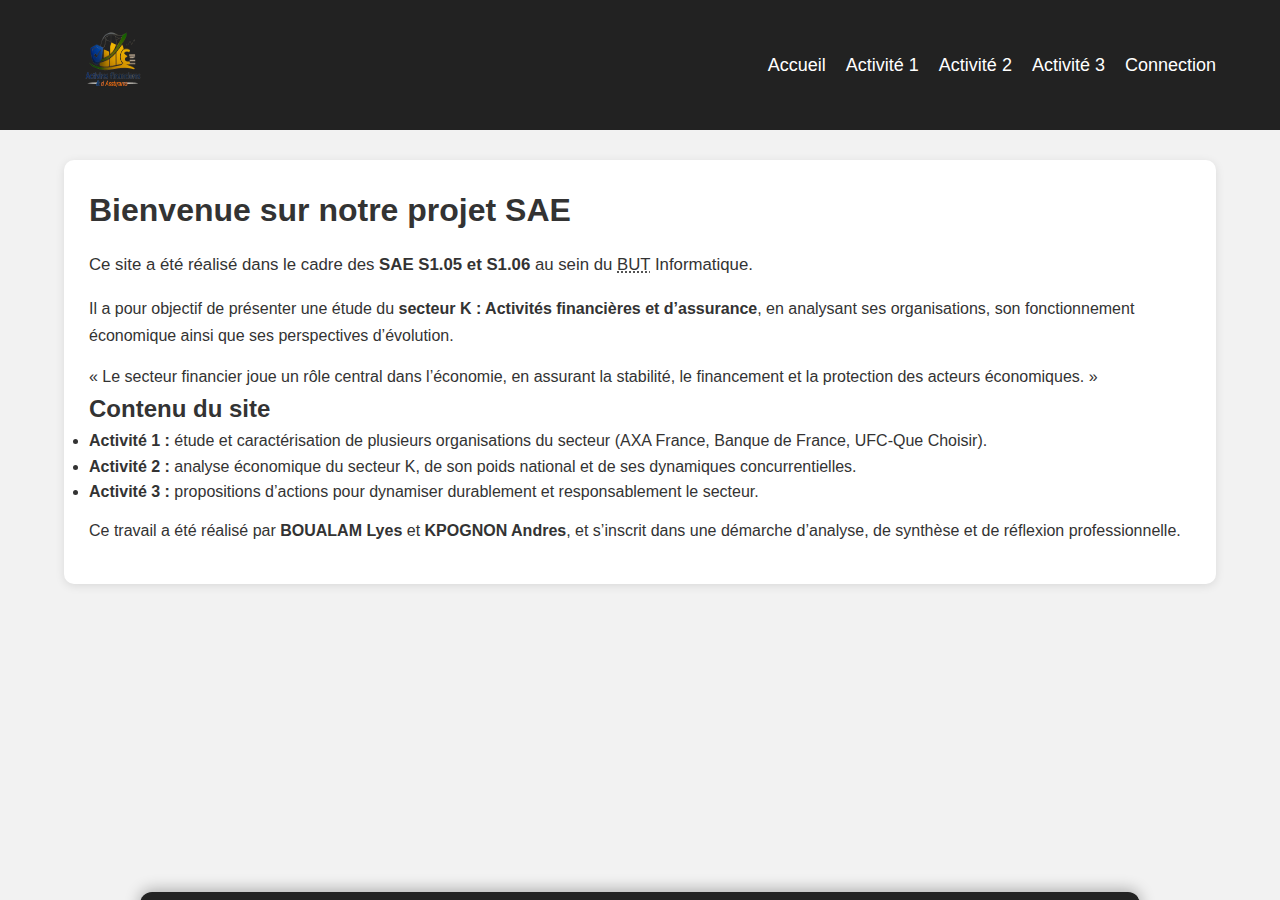
<file: index.html>
<!DOCTYPE html>

<html lang="fr">

    <head>
        <meta charset="UTF-8">
        <title>SAE recueil des besoins</title>
        <link rel="stylesheet" href="public/stylesheet.css">
    </head>


    <body>

        <header>
            <nav>
                <img src="src/logo.png" alt="logo pour la sae" width="100" height="100">

                <ul>
                    <li><a href="index.html">Accueil</a></li>
                    <li><a href="page1.html"> Activité 1</a></li>
                    <li><a href="page2.html">Activité 2</a></li>
                    <li><a href="page3.html">Activité 3</a></li>
                    <li><a href="login.html">Connection</a></li>
                </ul>
            </nav>
        </header>


        
        <main>

    <div class="body">

        <h1>Bienvenue sur notre projet SAE</h1>

        <p>
            Ce site a été réalisé dans le cadre des
            <strong>SAE S1.05 et S1.06</strong> au sein du
            <abbr title="Bachelor Universitaire de Technologie">BUT</abbr>
            Informatique.
        </p>

        <p>
            Il a pour objectif de présenter une étude du
            <strong>secteur K : Activités financières et d’assurance</strong>,
            en analysant ses organisations, son fonctionnement économique
            ainsi que ses perspectives d’évolution.
        </p>

        <blockquote>
            « Le secteur financier joue un rôle central dans l’économie,
            en assurant la stabilité, le financement et la protection
            des acteurs économiques. »
        </blockquote>

        <h2>Contenu du site</h2>

        <ul>
            <li>
                <strong>Activité 1 :</strong> étude et caractérisation de
                plusieurs organisations du secteur (AXA France,
                Banque de France, UFC-Que Choisir).
            </li>
            <li>
                <strong>Activité 2 :</strong> analyse économique du secteur K,
                de son poids national et de ses dynamiques concurrentielles.
            </li>
            <li>
                <strong>Activité 3 :</strong> propositions d’actions pour
                dynamiser durablement et responsablement le secteur.
            </li>
        </ul>

        <p>
            Ce travail a été réalisé par
            <strong>BOUALAM Lyes</strong> et
            <strong>KPOGNON Andres</strong>, et s’inscrit dans une démarche
            d’analyse, de synthèse et de réflexion professionnelle.
        </p>

    </div>

</main>

        <footer>
            <p>Travail réalisé par <strong>BOUALAM Lyes</strong> et
            <strong>KPOGNON Andres</strong>.</p>
        </footer>


    </body>


</html>
</file>
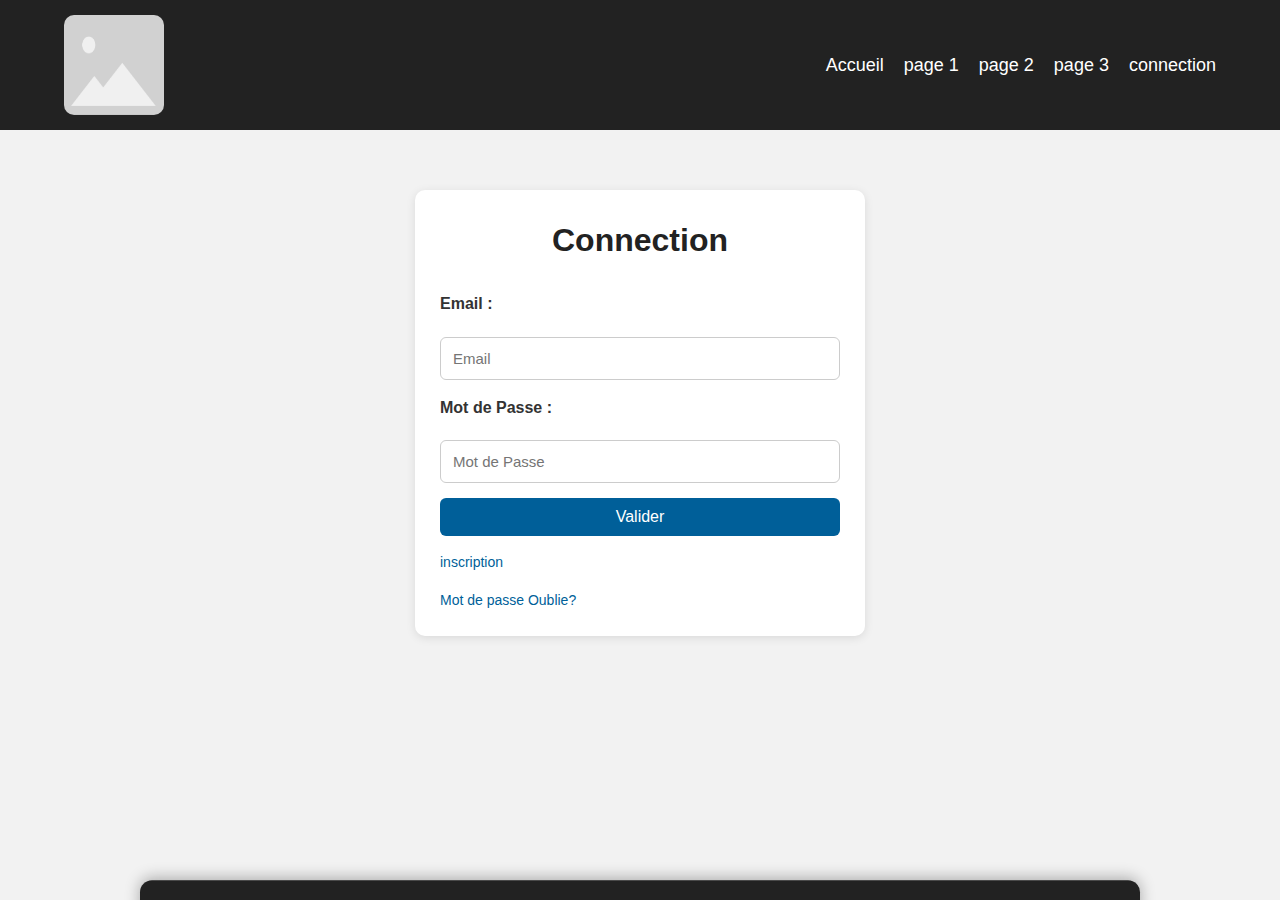
<file: connection.html>
<!DOCTYPE html>

<html lang="fr">

    <head>
        <meta charset="UTF-8">
        <title>Orga</title>
        <link rel="stylesheet" href="public/stylesheet.css">
    </head>


    <body>

        <header>
            <nav>
                <! -- todo : change this -->
                <img src="src/placeholder.png" alt="placeholder" width="100" height="100">

                <ul>
                    <li><a href="index.html">Accueil</a></li>
                    <li><a href="page1.html"> page 1</a></li>
                    <li><a href="page2.html">page 2</a></li>
                    <li><a href="page3.html">page 3</a></li>
                    <li><a href="connection.html">connection</a></li>
                </ul>
            </nav>
        </header>


        
        <main>
            


            <form action="/submit" method="post">

                <h1>Connection</h1>

                <label for="userEmail">Email :</label>
                <input type="text" name="userEmail" id="userEmail" required placeholder="Email">
                
                <label for="userPassword">Mot de Passe :</label>
                <input type="password" name="userPassword" id="userPassword" required placeholder="Mot de Passe">

                <button type="submit">Valider</button>

                <a href="inscription.html">inscription</a>
                <a href="mdpOublie.html">Mot de passe Oublie?</a>

            </form>


        </main>

        <footer>
            <! -- todo : change this -->
            <img src="src/placeholder.png" alt="placeholder" width="100" height="100">
            <p>Lorem ipsum dolor sit amet consectetur adipisicing elit. Reprehenderit dicta sed dolorem nostrum, corporis maiores magnam ipsa, facere nesciunt enim eligendi quia molestiae odit vel labore quo et, officiis optio.</p>
        </footer>


    </body>


</html>
</file>
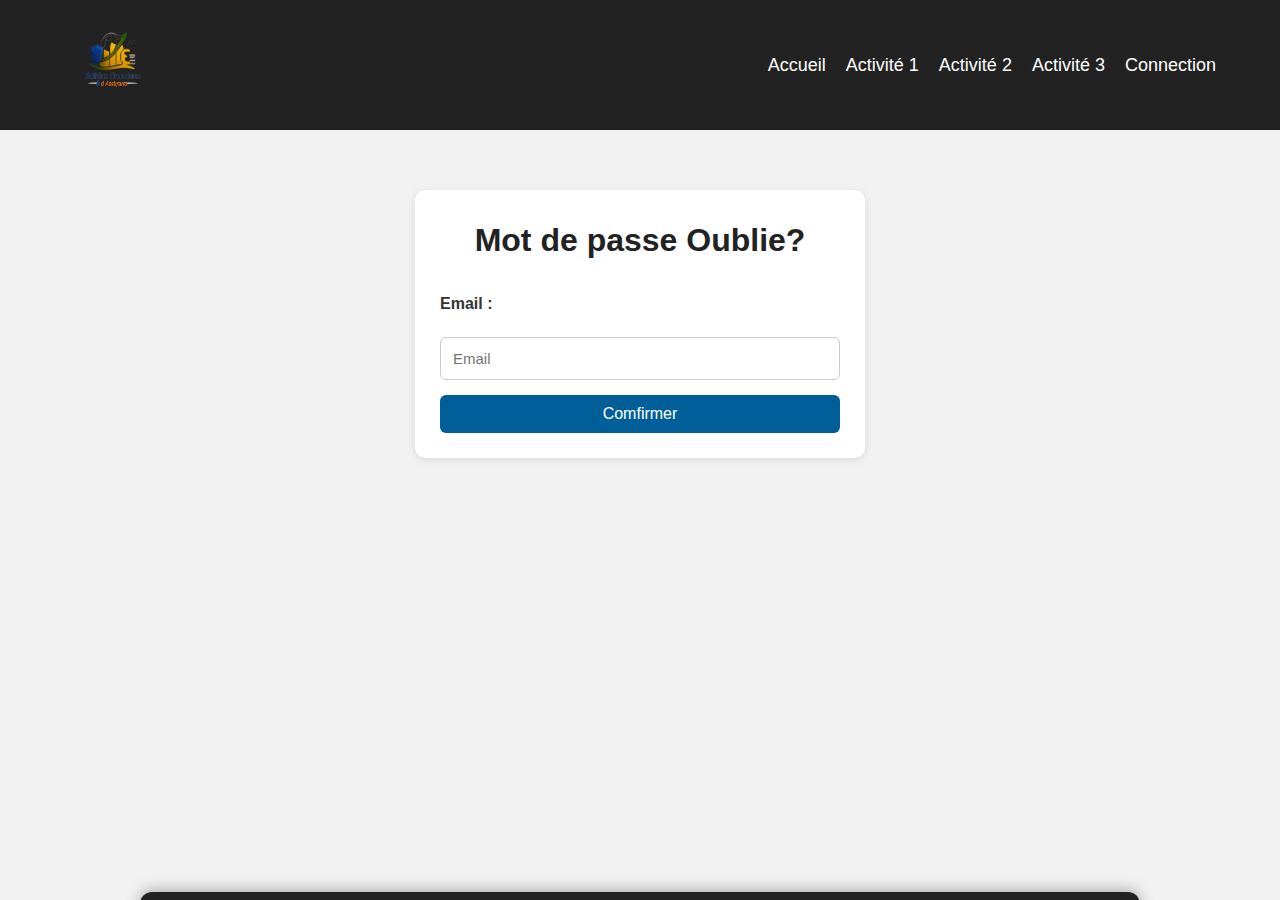
<file: forgot-password.html>
<!DOCTYPE html>

<html lang="fr">

    <head>
        <meta charset="UTF-8">
        <title>SAE recueil des besoins</title>
        <link rel="stylesheet" href="public/stylesheet.css">
    </head>


    <body>

        <header>
            <nav>
                <img src="src/logo.png" alt="logo pour la sae" width="100" height="100">

                <ul>
                    <li><a href="index.html">Accueil</a></li>
                    <li><a href="page1.html"> Activité 1</a></li>
                    <li><a href="page2.html">Activité 2</a></li>
                    <li><a href="page3.html">Activité 3</a></li>
                    <li><a href="login.html">Connection</a></li>
                </ul>
            </nav>
        </header>


        
        <main>


            <form action="/submit" method="post">

                <h1>Mot de passe Oublie?</h1>

                <label for="userEmail">Email :</label>
                <input type="text" name="userEmail" id="userEmail" pattern=".+@.+\.com" size="30" required placeholder="Email">

                <button type="submit">Comfirmer</button>
                
            </form>


        </main>

        <footer>
            <p>Travail réalisé par <strong>BOUALAM Lyes</strong> et
            <strong>KPOGNON Andres</strong>.</p>
        </footer>


    </body>


</html>
</file>
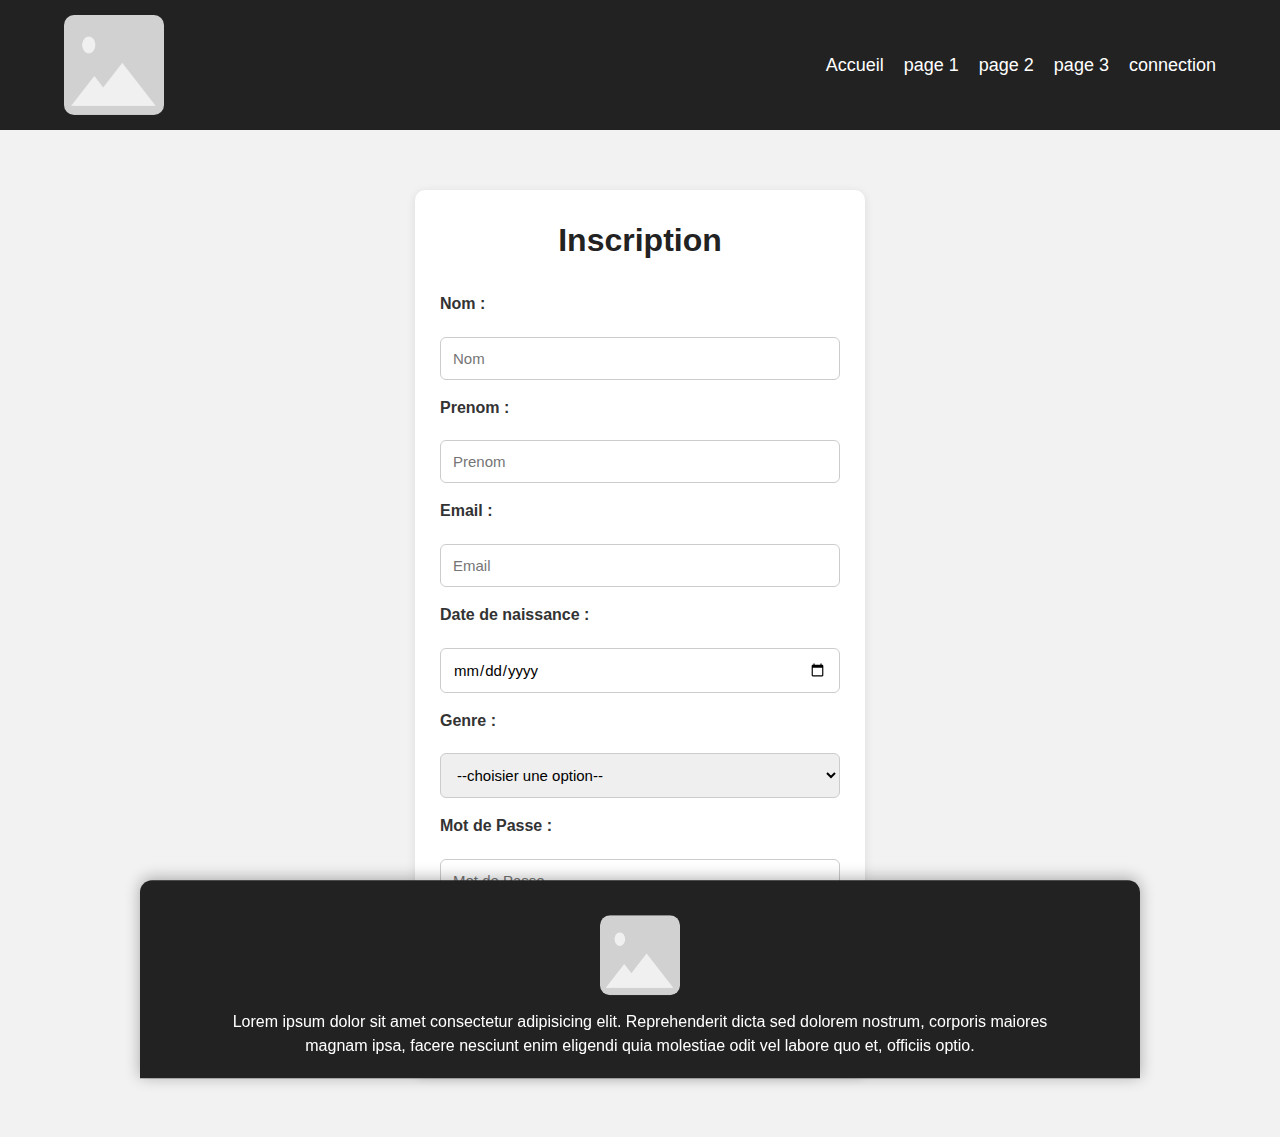
<file: inscription.html>
<!DOCTYPE html>

<html lang="fr">

    <head>
        <meta charset="UTF-8">
        <title>Orga</title>
        <link rel="stylesheet" href="public/stylesheet.css">
    </head>


    <body>

        <header>
            <nav>
                <! -- todo : change this -->
                <img src="src/placeholder.png" alt="placeholder" width="100" height="100">

                <ul>
                    <li><a href="index.html">Accueil</a></li>
                    <li><a href="page1.html"> page 1</a></li>
                    <li><a href="page2.html">page 2</a></li>
                    <li><a href="page3.html">page 3</a></li>
                    <li><a href="connection.html">connection</a></li>
                </ul>
            </nav>
        </header>


        
        <main>

            <form action="/submit" method="post">

                <h1>Inscription</h1>

                <label for="nomUser">Nom :</label>
                <input type="text" name="nomUser" id="nomUser" required placeholder="Nom">

                <label for="prenomUser">Prenom :</label>
                <input type="text" name="prenomUser" id="prenomUser" required placeholder="Prenom">

                <label for="userEmailInscript">Email :</label>
                <input type="email" name="userEmailInscript" id="userEmailInscript" pattern=".+@.+\.com" size="30" required placeholder="Email">

                <label for="userBirthDate">Date de naissance :</label>
                <input type="date" id="userBirthDate" name="userBirthDate" required>

                <label for="userGenre">Genre :</label>
                <select name="userGenre" id="userGenre" required>
                    <option value="">--choisier une option--</option>
                    <option value="male">Homme</option>
                    <option value="female">Femme</option>
                    <option value="other">Autre</option>
                </select>
                
                <label for="userPasswordInscription">Mot de Passe :</label>
                <input type="password" name="userPasswordInscription" id="userPasswordInscription" required placeholder="Mot de Passe">

                
                <fieldset>
                    <legend>Conditions générales d'utilisation</legend>

                    <input type="radio" id="choiceYes" name="cgu" value="yes" checked>
                    <label for="choiceYes">Oui</label>

                    <input type="radio" id="choiceNo" name="cgu" value="no">
                    <label for="choiceNo">Non</label>
                    
                </fieldset>

                <button type="submit">Valider</button>
                
            </form>


        </main>

        <footer>
            <! -- todo : change this -->
            <img src="src/placeholder.png" alt="placeholder" width="100" height="100">
            <p>Lorem ipsum dolor sit amet consectetur adipisicing elit. Reprehenderit dicta sed dolorem nostrum, corporis maiores magnam ipsa, facere nesciunt enim eligendi quia molestiae odit vel labore quo et, officiis optio.</p>
        </footer>


    </body>


</html>
</file>
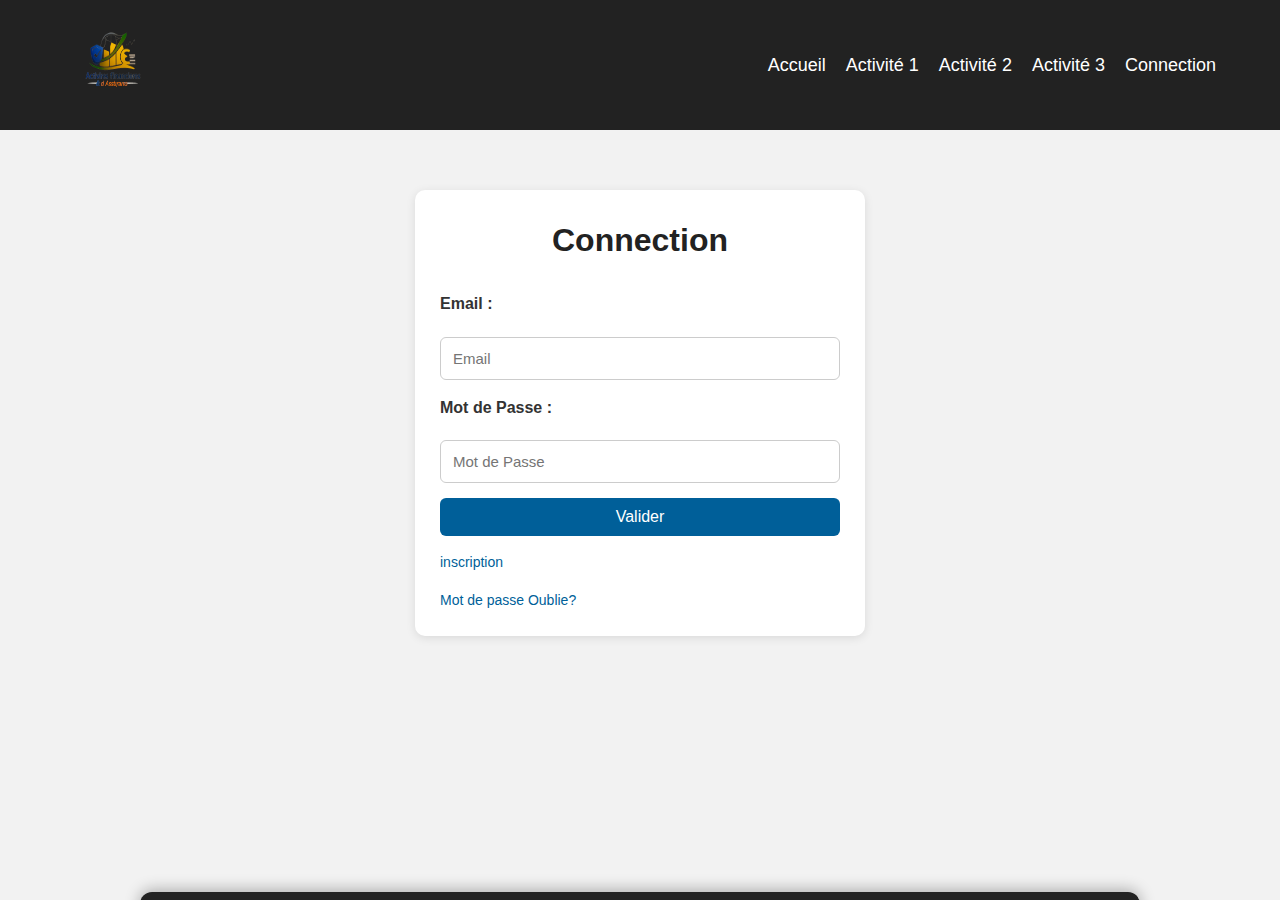
<file: login.html>
<!DOCTYPE html>

<html lang="fr">

    <head>
        <meta charset="UTF-8">
        <title>SAE recueil des besoins</title>
        <link rel="stylesheet" href="public/stylesheet.css">
    </head>


    <body>

        <header>
            <nav>
                <img src="src/logo.png" alt="logo pour la sae" width="100" height="100">

                <ul>
                    <li><a href="index.html">Accueil</a></li>
                    <li><a href="page1.html"> Activité 1</a></li>
                    <li><a href="page2.html">Activité 2</a></li>
                    <li><a href="page3.html">Activité 3</a></li>
                    <li><a href="login.html">Connection</a></li>
                </ul>
            </nav>
        </header>


        
        <main>
            


            <form action="/submit" method="post">

                <h1>Connection</h1>

                <label for="userEmail">Email :</label>
                <input type="text" name="userEmail" id="userEmail" required placeholder="Email">
                
                <label for="userPassword">Mot de Passe :</label>
                <input type="password" name="userPassword" id="userPassword" required placeholder="Mot de Passe">

                <button type="submit">Valider</button>

                <a href="register.html">inscription</a>
                <a href="forgot-password.html">Mot de passe Oublie?</a>

            </form>


        </main>

        <footer>
            <p>Travail réalisé par <strong>BOUALAM Lyes</strong> et
            <strong>KPOGNON Andres</strong>.</p>
        </footer>


    </body>


</html>
</file>
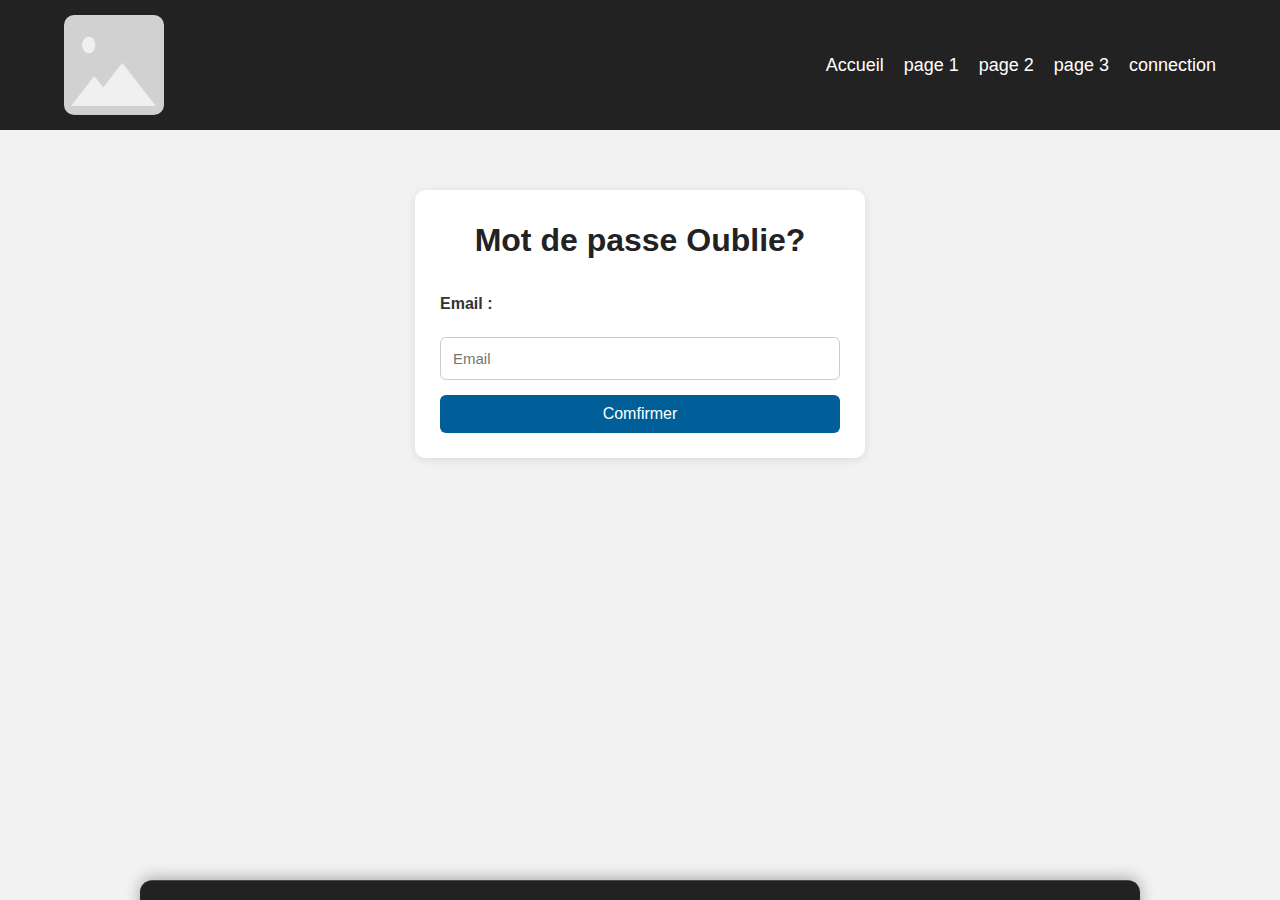
<file: mdpOublie.html>
<!DOCTYPE html>

<html lang="fr">

    <head>
        <meta charset="UTF-8">
        <title>Orga</title>
        <link rel="stylesheet" href="public/stylesheet.css">
    </head>


    <body>

        <header>
            <nav>
                <! -- todo : change this -->
                <img src="src/placeholder.png" alt="placeholder" width="100" height="100">

                <ul>
                    <li><a href="index.html">Accueil</a></li>
                    <li><a href="page1.html"> page 1</a></li>
                    <li><a href="page2.html">page 2</a></li>
                    <li><a href="page3.html">page 3</a></li>
                    <li><a href="connection.html">connection</a></li>
                </ul>
            </nav>
        </header>


        
        <main>


            <form action="/submit" method="post">

                <h1>Mot de passe Oublie?</h1>

                <label for="userEmail">Email :</label>
                <input type="text" name="userEmail" id="userEmail" pattern=".+@.+\.com" size="30" required placeholder="Email">

                <button type="submit">Comfirmer</button>
                
            </form>


        </main>

        <footer>
            <! -- todo : change this -->
            <img src="src/placeholder.png" alt="placeholder" width="100" height="100">
            <p>Lorem ipsum dolor sit amet consectetur adipisicing elit. Reprehenderit dicta sed dolorem nostrum, corporis maiores magnam ipsa, facere nesciunt enim eligendi quia molestiae odit vel labore quo et, officiis optio.</p>
        </footer>


    </body>


</html>
</file>
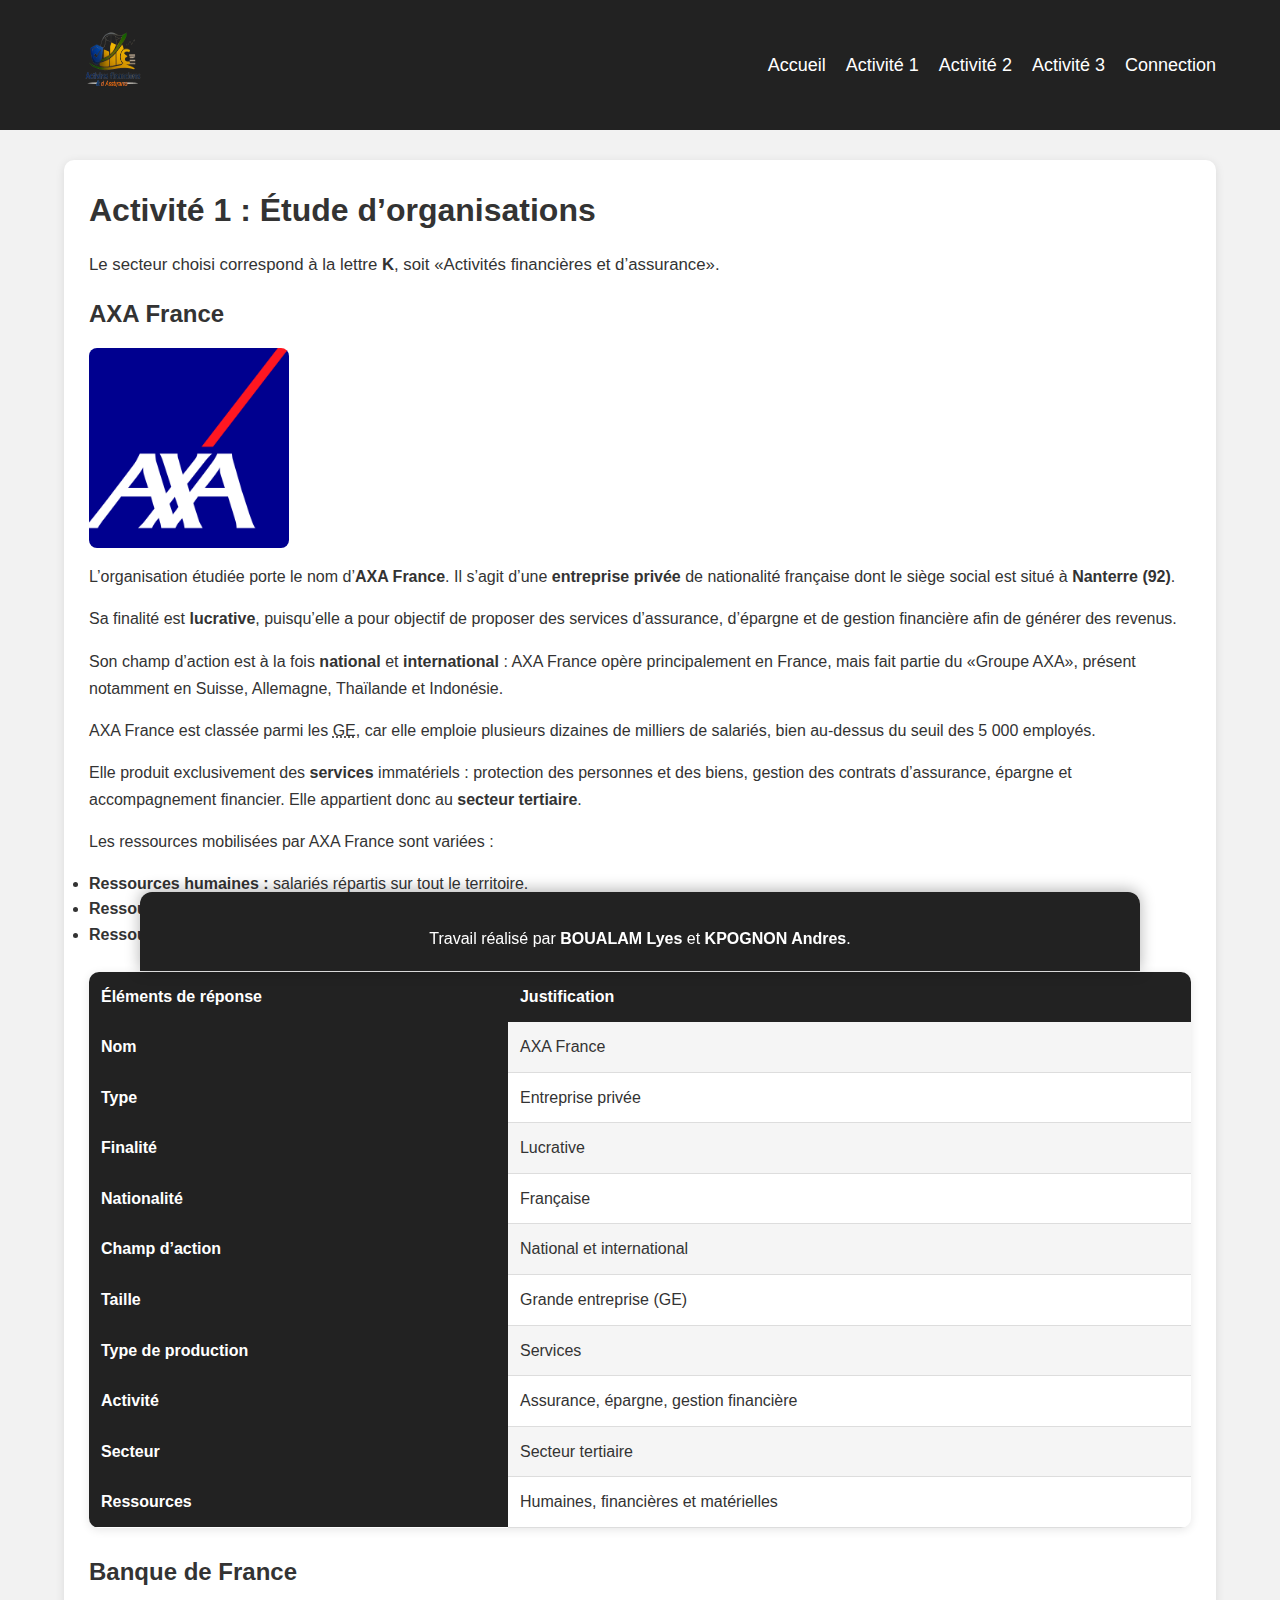
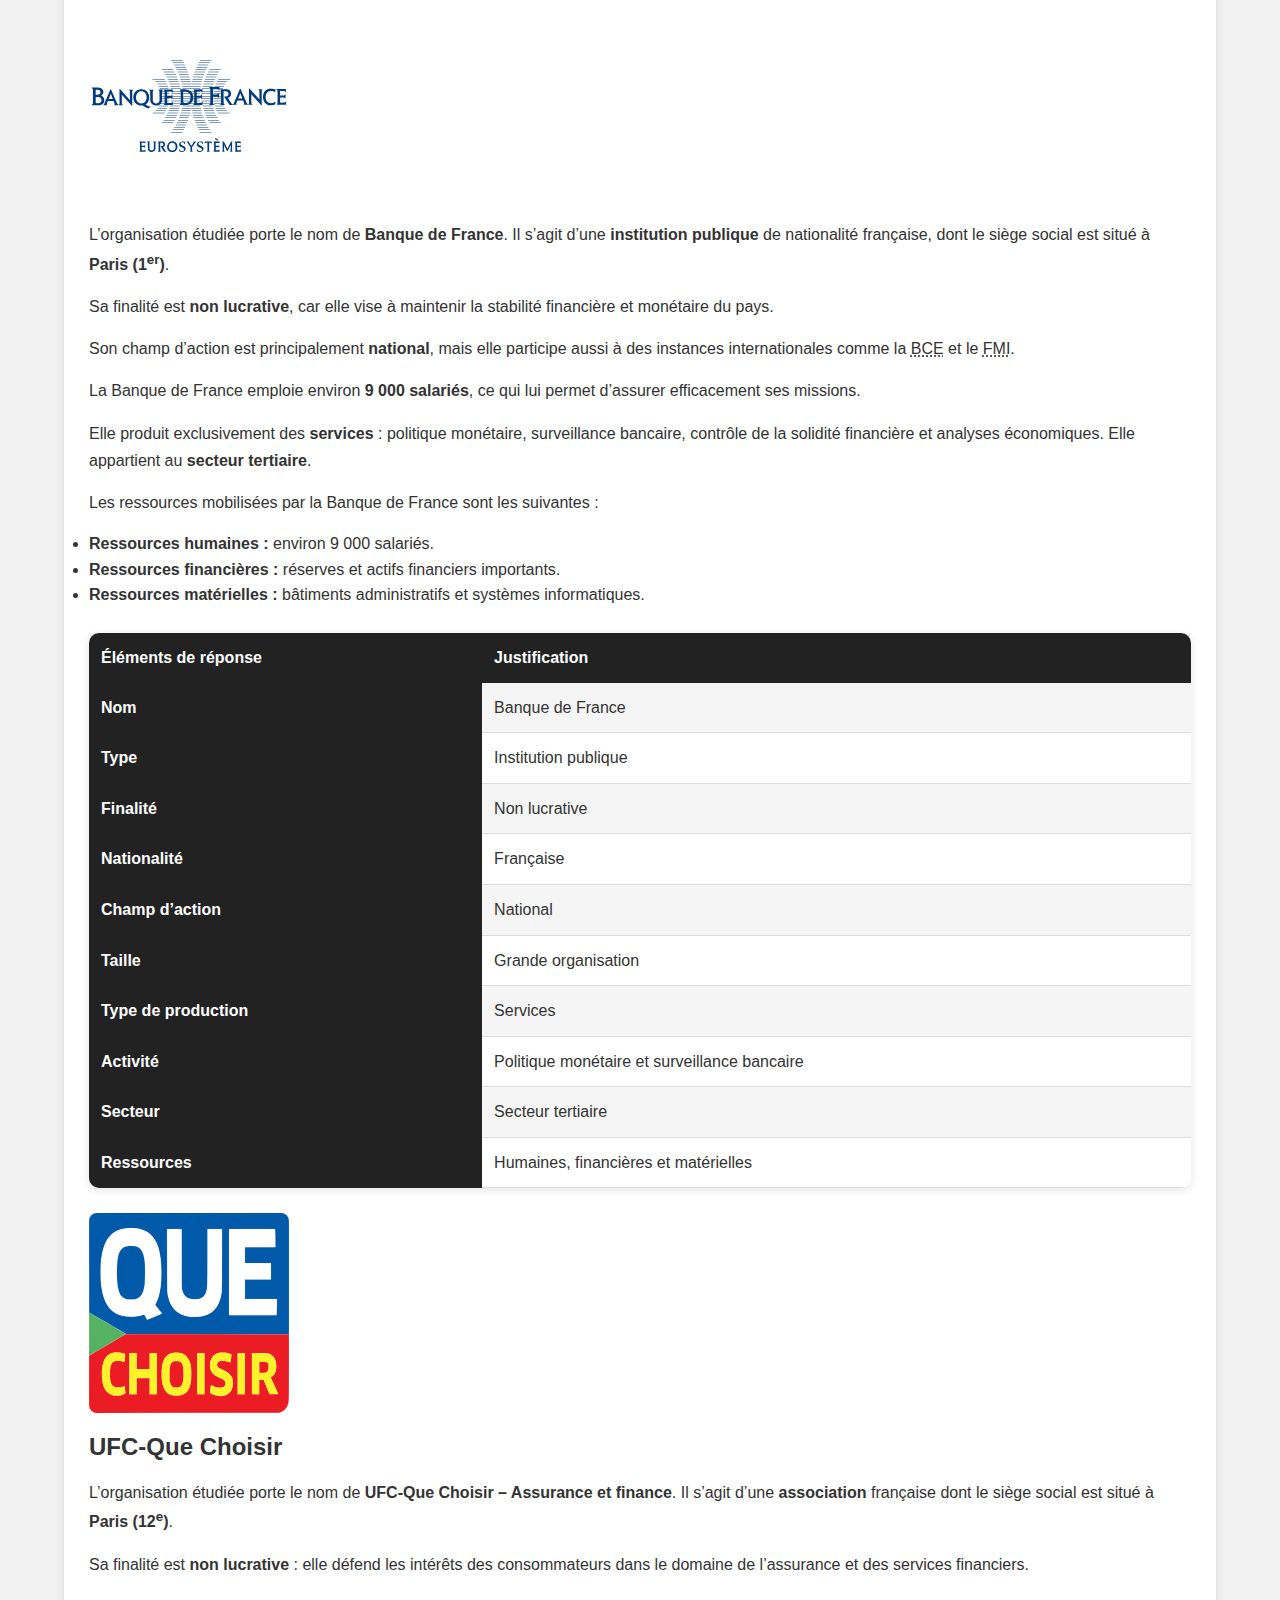
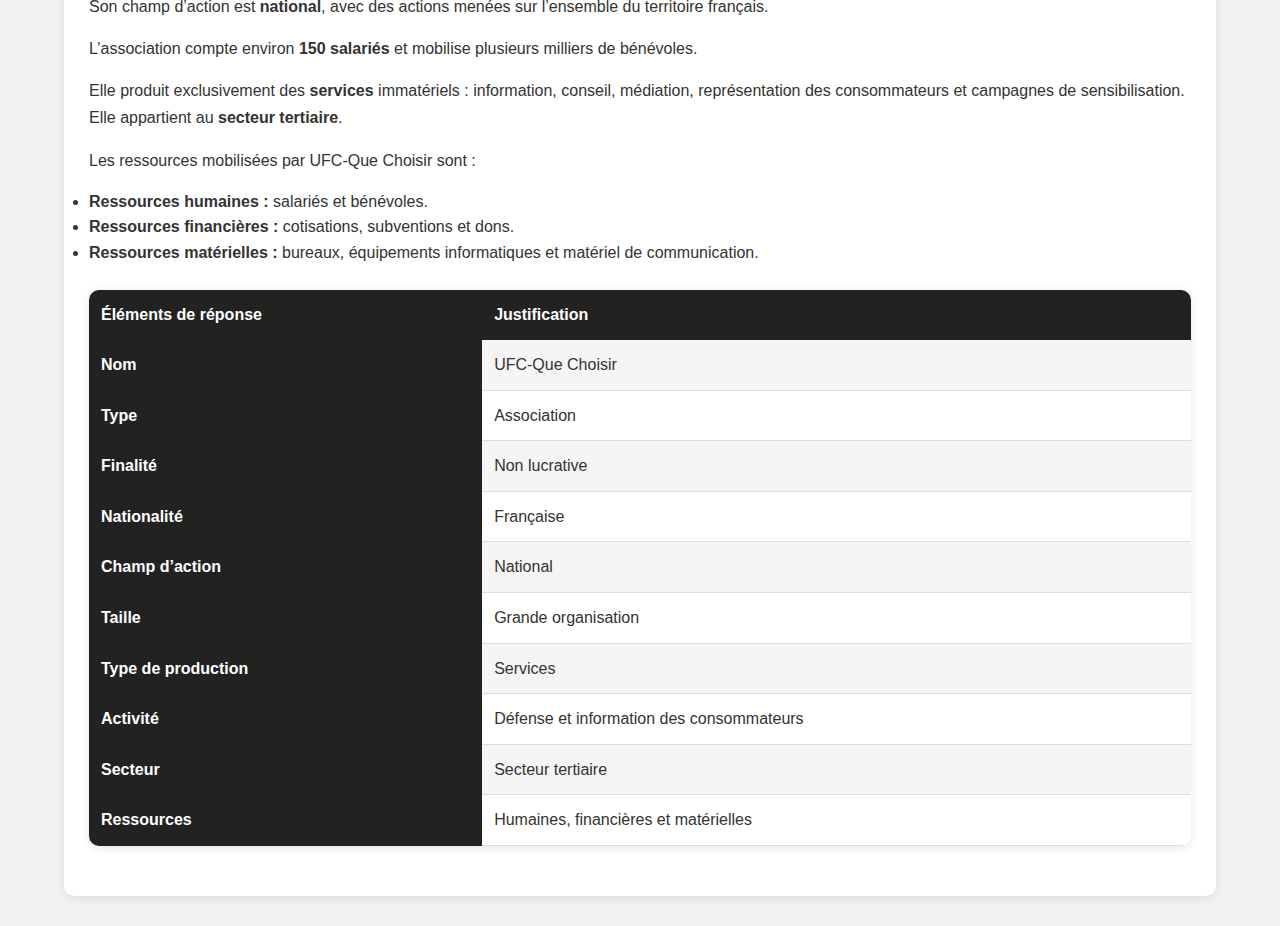
<file: page1.html>
<!DOCTYPE html>

<html lang="fr">

    <head>
        <meta charset="UTF-8">
        <title>SAE recueil des besoins</title>
        <link rel="stylesheet" href="public/stylesheet.css">
    </head>


    <body>

        <header>
            <nav>
                <img src="src/logo.png" alt="logo pour la sae" width="100" height="100">

                <ul>
                    <li><a href="index.html">Accueil</a></li>
                    <li><a href="page1.html"> Activité 1</a></li>
                    <li><a href="page2.html">Activité 2</a></li>
                    <li><a href="page3.html">Activité 3</a></li>
                    <li><a href="login.html">Connection</a></li>
                </ul>
            </nav>
        </header>


        
        <main>

    <div class="body">

        <h1>Activité 1 : Étude d’organisations</h1>

        <p>
            Le secteur choisi correspond à la lettre <strong>K</strong>, soit
            <q>Activités financières et d’assurance</q>.
        </p>

        <!-- ================= AXA FRANCE ================= -->

        <h2>AXA France</h2>

        <img src="src/AXA_Logo.svg.webp" width="200" height="200" alt="Logo de l'entreprise AXA">

        <p>
            L’organisation étudiée porte le nom d’<strong>AXA France</strong>. Il s’agit
            d’une <strong>entreprise privée</strong> de nationalité française dont le siège
            social est situé à <strong>Nanterre (92)</strong>.
        </p>

        <p>
            Sa finalité est <strong>lucrative</strong>, puisqu’elle a pour objectif de
            proposer des services d’assurance, d’épargne et de gestion financière afin
            de générer des revenus.
        </p>

        <p>
            Son champ d’action est à la fois <strong>national</strong> et
            <strong>international</strong> : AXA France opère principalement en France,
            mais fait partie du <q>Groupe AXA</q>, présent notamment en Suisse,
            Allemagne, Thaïlande et Indonésie.
        </p>

        <p>
            AXA France est classée parmi les
            <abbr title="Grandes Entreprises">GE</abbr>, car elle emploie plusieurs dizaines
            de milliers de salariés, bien au-dessus du seuil des 5 000 employés.
        </p>

        <p>
            Elle produit exclusivement des <strong>services</strong> immatériels :
            protection des personnes et des biens, gestion des contrats d’assurance,
            épargne et accompagnement financier. Elle appartient donc au
            <strong>secteur tertiaire</strong>.
        </p>

        <p>Les ressources mobilisées par AXA France sont variées :</p>

        <ul>
            <li><strong>Ressources humaines :</strong> salariés répartis sur tout le territoire.</li>
            <li><strong>Ressources financières :</strong> capitaux, réserves, primes et investissements.</li>
            <li><strong>Ressources matérielles :</strong> siège à Nanterre, agences, équipements informatiques.</li>
        </ul>

        <table>
            <tr><th>Éléments de réponse</th><th>Justification</th></tr>
            <tr><th>Nom</th><td>AXA France</td></tr>
            <tr><th>Type</th><td>Entreprise privée</td></tr>
            <tr><th>Finalité</th><td>Lucrative</td></tr>
            <tr><th>Nationalité</th><td>Française</td></tr>
            <tr><th>Champ d’action</th><td>National et international</td></tr>
            <tr><th>Taille</th><td>Grande entreprise (GE)</td></tr>
            <tr><th>Type de production</th><td>Services</td></tr>
            <tr><th>Activité</th><td>Assurance, épargne, gestion financière</td></tr>
            <tr><th>Secteur</th><td>Secteur tertiaire</td></tr>
            <tr><th>Ressources</th><td>Humaines, financières et matérielles</td></tr>
        </table>

        <!-- ================= BANQUE DE FRANCE ================= -->

        <h2>Banque de France</h2>

        <img src="src/Banque_de_France_2022_logo.svg" width="200" height="200" alt="Logo de la banque de France">

        <p>
            L’organisation étudiée porte le nom de <strong>Banque de France</strong>. Il
            s’agit d’une <strong>institution publique</strong> de nationalité française,
            dont le siège social est situé à <strong>Paris (1<sup>er</sup>)</strong>.
        </p>

        <p>
            Sa finalité est <strong>non lucrative</strong>, car elle vise à maintenir la
            stabilité financière et monétaire du pays.
        </p>

        <p>
            Son champ d’action est principalement <strong>national</strong>, mais elle
            participe aussi à des instances internationales comme la
            <abbr title="Banque Centrale Européenne">BCE</abbr> et le
            <abbr title="Fonds Monétaire International">FMI</abbr>.
        </p>

        <p>
            La Banque de France emploie environ <strong>9 000 salariés</strong>, ce qui lui
            permet d’assurer efficacement ses missions.
        </p>

        <p>
            Elle produit exclusivement des <strong>services</strong> : politique monétaire,
            surveillance bancaire, contrôle de la solidité financière et analyses
            économiques. Elle appartient au <strong>secteur tertiaire</strong>.
        </p>

        <p>Les ressources mobilisées par la Banque de France sont les suivantes :</p>

        <ul>
            <li><strong>Ressources humaines :</strong> environ 9 000 salariés.</li>
            <li><strong>Ressources financières :</strong> réserves et actifs financiers importants.</li>
            <li><strong>Ressources matérielles :</strong> bâtiments administratifs et systèmes informatiques.</li>
        </ul>

        <table>
            <tr><th>Éléments de réponse</th><th>Justification</th></tr>
            <tr><th>Nom</th><td>Banque de France</td></tr>
            <tr><th>Type</th><td>Institution publique</td></tr>
            <tr><th>Finalité</th><td>Non lucrative</td></tr>
            <tr><th>Nationalité</th><td>Française</td></tr>
            <tr><th>Champ d’action</th><td>National</td></tr>
            <tr><th>Taille</th><td>Grande organisation</td></tr>
            <tr><th>Type de production</th><td>Services</td></tr>
            <tr><th>Activité</th><td>Politique monétaire et surveillance bancaire</td></tr>
            <tr><th>Secteur</th><td>Secteur tertiaire</td></tr>
            <tr><th>Ressources</th><td>Humaines, financières et matérielles</td></tr>
        </table>

        <!-- ================= UFC-QUE CHOISIR ================= -->

        <img src="src/Logo_UFC_Quechoisir.svg" width="200" height="200" alt="Logo de l'association UFC-QUE CHOISR">

        <h2>UFC-Que Choisir</h2>

        <p>
            L’organisation étudiée porte le nom de <strong>UFC-Que Choisir – Assurance
            et finance</strong>. Il s’agit d’une <strong>association</strong> française
            dont le siège social est situé à <strong>Paris (12<sup>e</sup>)</strong>.
        </p>

        <p>
            Sa finalité est <strong>non lucrative</strong> : elle défend les intérêts des
            consommateurs dans le domaine de l’assurance et des services financiers.
        </p>

        <p>
            Son champ d’action est <strong>national</strong>, avec des actions menées
            sur l’ensemble du territoire français.
        </p>

        <p>
            L’association compte environ <strong>150 salariés</strong> et mobilise
            plusieurs milliers de bénévoles.
        </p>

        <p>
            Elle produit exclusivement des <strong>services</strong> immatériels :
            information, conseil, médiation, représentation des consommateurs et
            campagnes de sensibilisation. Elle appartient au
            <strong>secteur tertiaire</strong>.
        </p>

        <p>Les ressources mobilisées par UFC-Que Choisir sont :</p>

        <ul>
            <li><strong>Ressources humaines :</strong> salariés et bénévoles.</li>
            <li><strong>Ressources financières :</strong> cotisations, subventions et dons.</li>
            <li><strong>Ressources matérielles :</strong> bureaux, équipements informatiques et matériel de communication.</li>
        </ul>

        <table>
            <tr><th>Éléments de réponse</th><th>Justification</th></tr>
            <tr><th>Nom</th><td>UFC-Que Choisir</td></tr>
            <tr><th>Type</th><td>Association</td></tr>
            <tr><th>Finalité</th><td>Non lucrative</td></tr>
            <tr><th>Nationalité</th><td>Française</td></tr>
            <tr><th>Champ d’action</th><td>National</td></tr>
            <tr><th>Taille</th><td>Grande organisation</td></tr>
            <tr><th>Type de production</th><td>Services</td></tr>
            <tr><th>Activité</th><td>Défense et information des consommateurs</td></tr>
            <tr><th>Secteur</th><td>Secteur tertiaire</td></tr>
            <tr><th>Ressources</th><td>Humaines, financières et matérielles</td></tr>
        </table>

    </div>

    </main>



        <footer>
            <p>Travail réalisé par <strong>BOUALAM Lyes</strong> et
            <strong>KPOGNON Andres</strong>.</p>
        </footer>


    </body>


</html>
</file>
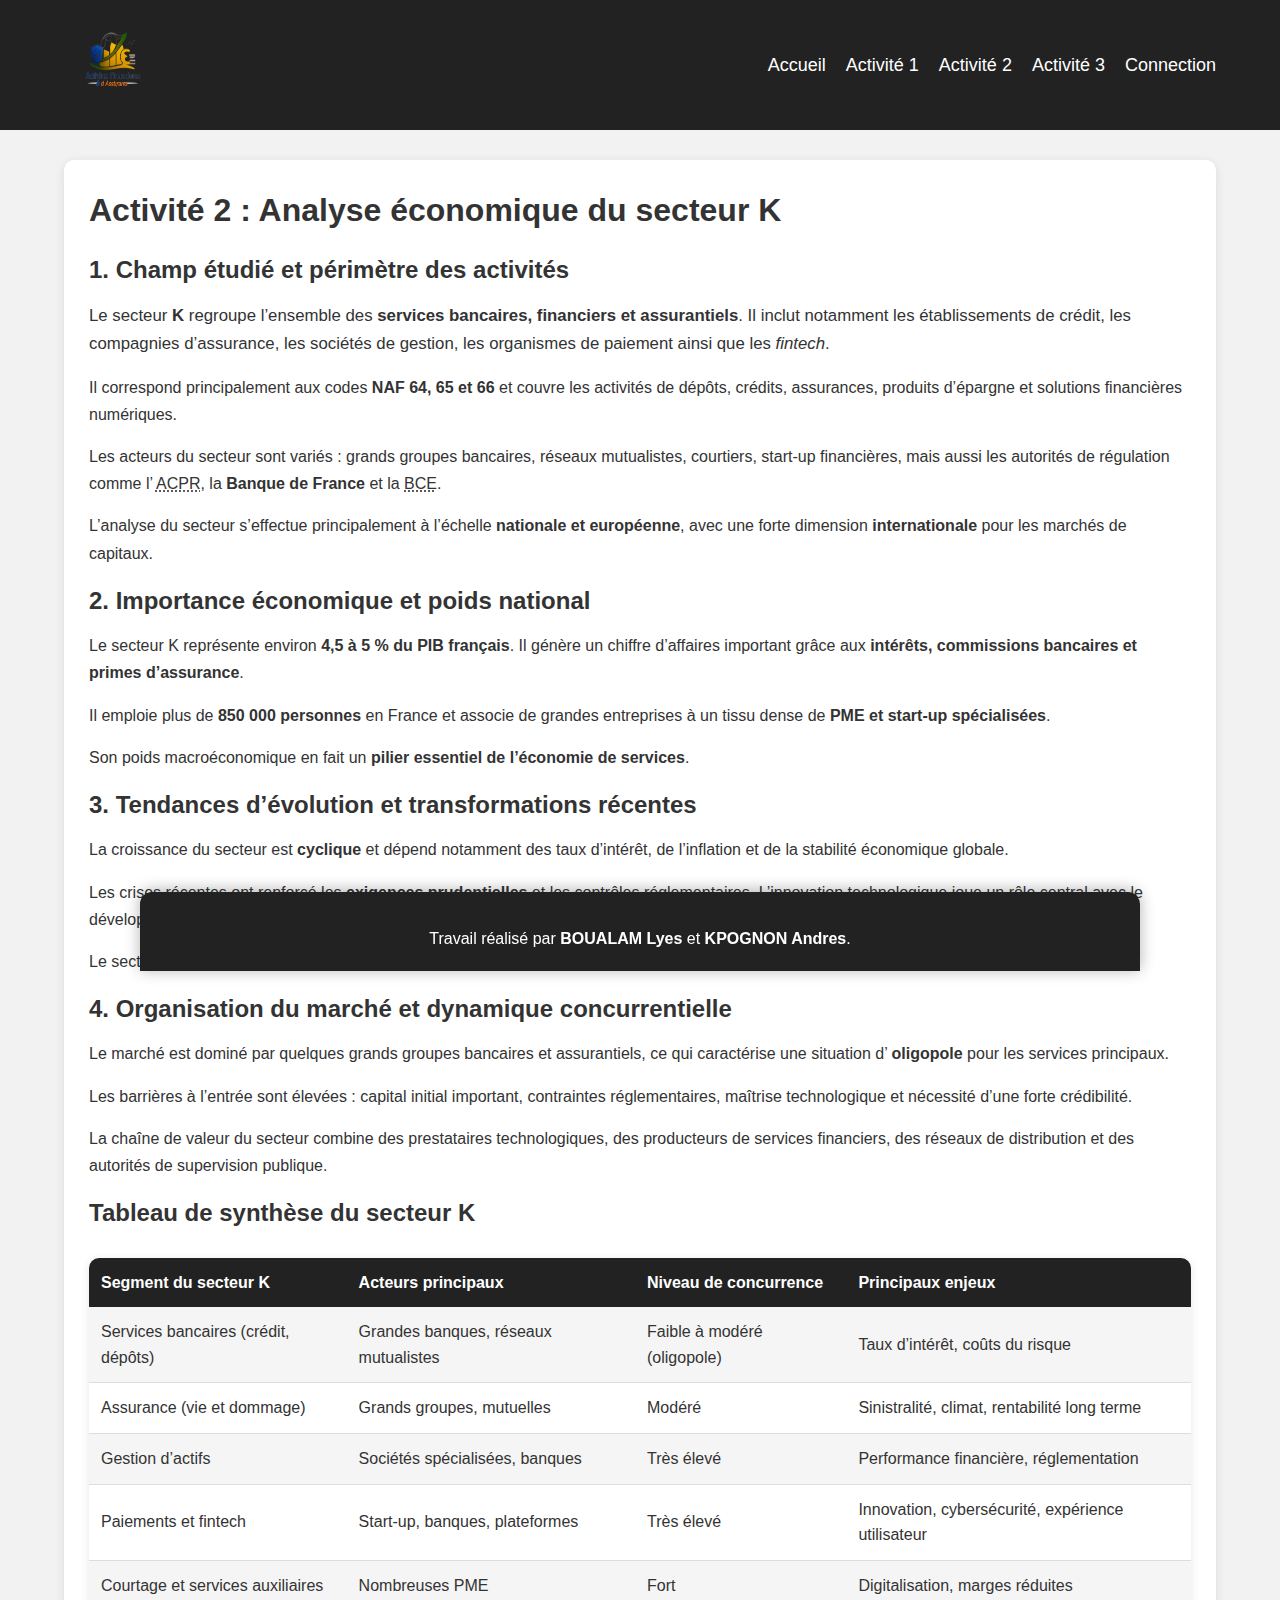
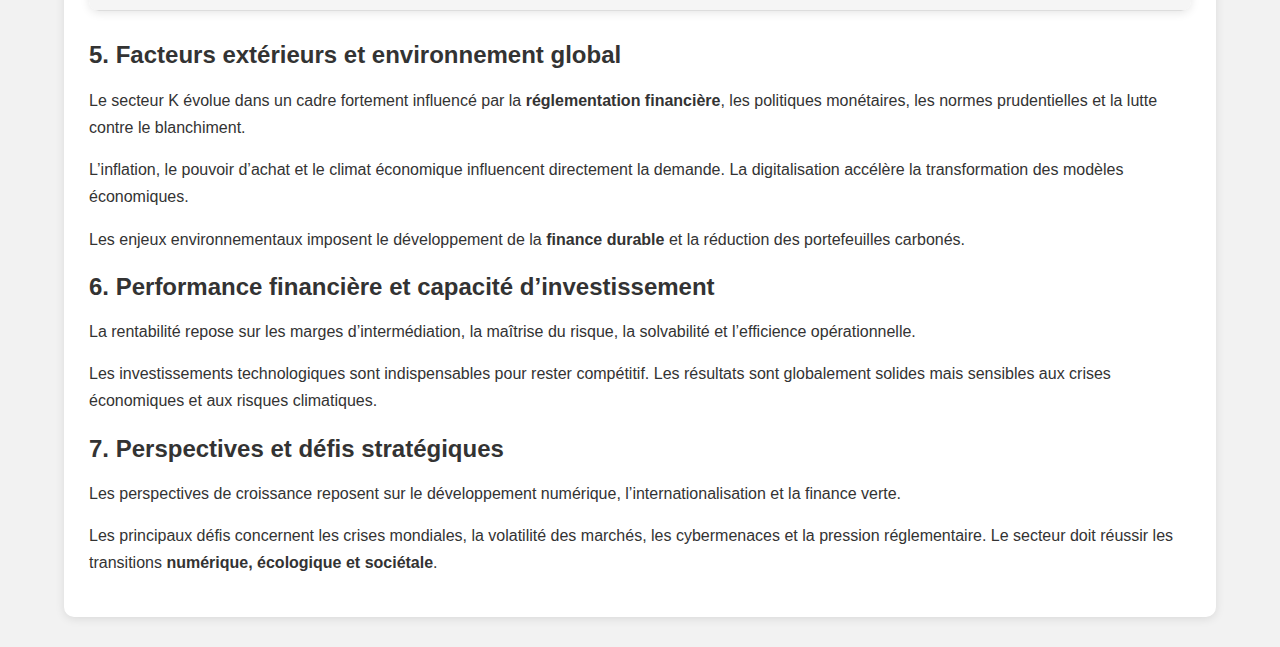
<file: page2.html>
<!DOCTYPE html>

<html lang="fr">

    <head>
        <meta charset="UTF-8">
        <title>SAE recueil des besoins</title>
        <link rel="stylesheet" href="public/stylesheet.css">
    </head>


    <body>

        <header>
            <nav>
                <img src="src/logo.png" alt="logo pour la sae" width="100" height="100">

                <ul>
                    <li><a href="index.html">Accueil</a></li>
                    <li><a href="page1.html"> Activité 1</a></li>
                    <li><a href="page2.html">Activité 2</a></li>
                    <li><a href="page3.html">Activité 3</a></li>
                    <li><a href="login.html">Connection</a></li>
                </ul>
            </nav>
        </header>


        
        <main>

    <div class="body">

        <h1>Activité 2 : Analyse économique du secteur K</h1>

        <!-- ================= 1. CHAMP ÉTUDIÉ ================= -->

        <h2>1. Champ étudié et périmètre des activités</h2>

        <p>
            Le secteur <strong>K</strong> regroupe l’ensemble des
            <strong>services bancaires, financiers et assurantiels</strong>.
            Il inclut notamment les établissements de crédit, les compagnies
            d’assurance, les sociétés de gestion, les organismes de paiement
            ainsi que les <em>fintech</em>.
        </p>

        <p>
            Il correspond principalement aux codes <strong>NAF 64, 65 et 66</strong>
            et couvre les activités de dépôts, crédits, assurances, produits
            d’épargne et solutions financières numériques.
        </p>

        <p>
            Les acteurs du secteur sont variés : grands groupes bancaires,
            réseaux mutualistes, courtiers, start-up financières, mais aussi
            les autorités de régulation comme l’
            <abbr title="Autorité de Contrôle Prudentiel et de Résolution">ACPR</abbr>,
            la <strong>Banque de France</strong> et la
            <abbr title="Banque Centrale Européenne">BCE</abbr>.
        </p>

        <p>
            L’analyse du secteur s’effectue principalement à l’échelle
            <strong>nationale et européenne</strong>, avec une forte dimension
            <strong>internationale</strong> pour les marchés de capitaux.
        </p>

        <!-- ================= 2. IMPORTANCE ÉCONOMIQUE ================= -->

        <h2>2. Importance économique et poids national</h2>

        <p>
            Le secteur K représente environ <strong>4,5 à 5 % du PIB français</strong>.
            Il génère un chiffre d’affaires important grâce aux
            <strong>intérêts, commissions bancaires et primes d’assurance</strong>.
        </p>

        <p>
            Il emploie plus de <strong>850 000 personnes</strong> en France et
            associe de grandes entreprises à un tissu dense de
            <strong>PME et start-up spécialisées</strong>.
        </p>

        <p>
            Son poids macroéconomique en fait un
            <strong>pilier essentiel de l’économie de services</strong>.
        </p>

        <!-- ================= 3. TENDANCES D’ÉVOLUTION ================= -->

        <h2>3. Tendances d’évolution et transformations récentes</h2>

        <p>
            La croissance du secteur est <strong>cyclique</strong> et dépend
            notamment des taux d’intérêt, de l’inflation et de la stabilité
            économique globale.
        </p>

        <p>
            Les crises récentes ont renforcé les
            <strong>exigences prudentielles</strong> et les contrôles réglementaires.
            L’innovation technologique joue un rôle central avec le
            développement de l’<strong>intelligence artificielle</strong>,
            de la <strong>blockchain</strong>, de l’automatisation du scoring
            et des <strong>paiements instantanés</strong>.
        </p>

        <p>
            Le secteur connaît également une
            <strong>concentration progressive</strong>, tandis que les fintech
            s’imposent comme des acteurs innovants et agiles.
        </p>

        <!-- ================= 4. ORGANISATION DU MARCHÉ ================= -->

        <h2>4. Organisation du marché et dynamique concurrentielle</h2>

        <p>
            Le marché est dominé par quelques grands groupes bancaires et
            assurantiels, ce qui caractérise une situation d’
            <strong>oligopole</strong> pour les services principaux.
        </p>

        <p>
            Les barrières à l’entrée sont élevées : capital initial important,
            contraintes réglementaires, maîtrise technologique et nécessité
            d’une forte crédibilité.
        </p>

        <p>
            La chaîne de valeur du secteur combine des prestataires
            technologiques, des producteurs de services financiers,
            des réseaux de distribution et des autorités de supervision publique.
        </p>

        <!-- ================= TABLEAU ================= -->

        <h2>Tableau de synthèse du secteur K</h2>

        <table>
            <tr>
                <th>Segment du secteur K</th>
                <th>Acteurs principaux</th>
                <th>Niveau de concurrence</th>
                <th>Principaux enjeux</th>
            </tr>

            <tr>
                <td>Services bancaires (crédit, dépôts)</td>
                <td>Grandes banques, réseaux mutualistes</td>
                <td>Faible à modéré (oligopole)</td>
                <td>Taux d’intérêt, coûts du risque</td>
            </tr>

            <tr>
                <td>Assurance (vie et dommage)</td>
                <td>Grands groupes, mutuelles</td>
                <td>Modéré</td>
                <td>Sinistralité, climat, rentabilité long terme</td>
            </tr>

            <tr>
                <td>Gestion d’actifs</td>
                <td>Sociétés spécialisées, banques</td>
                <td>Très élevé</td>
                <td>Performance financière, réglementation</td>
            </tr>

            <tr>
                <td>Paiements et fintech</td>
                <td>Start-up, banques, plateformes</td>
                <td>Très élevé</td>
                <td>Innovation, cybersécurité, expérience utilisateur</td>
            </tr>

            <tr>
                <td>Courtage et services auxiliaires</td>
                <td>Nombreuses PME</td>
                <td>Fort</td>
                <td>Digitalisation, marges réduites</td>
            </tr>
        </table>

        <!-- ================= 5. FACTEURS EXTÉRIEURS ================= -->

        <h2>5. Facteurs extérieurs et environnement global</h2>

        <p>
            Le secteur K évolue dans un cadre fortement influencé par la
            <strong>réglementation financière</strong>, les politiques monétaires,
            les normes prudentielles et la lutte contre le blanchiment.
        </p>

        <p>
            L’inflation, le pouvoir d’achat et le climat économique influencent
            directement la demande. La digitalisation accélère la transformation
            des modèles économiques.
        </p>

        <p>
            Les enjeux environnementaux imposent le développement de la
            <strong>finance durable</strong> et la réduction des portefeuilles
            carbonés.
        </p>

        <!-- ================= 6. PERFORMANCE ================= -->

        <h2>6. Performance financière et capacité d’investissement</h2>

        <p>
            La rentabilité repose sur les marges d’intermédiation, la maîtrise
            du risque, la solvabilité et l’efficience opérationnelle.
        </p>

        <p>
            Les investissements technologiques sont indispensables pour rester
            compétitif. Les résultats sont globalement solides mais sensibles
            aux crises économiques et aux risques climatiques.
        </p>

        <!-- ================= 7. PERSPECTIVES ================= -->

        <h2>7. Perspectives et défis stratégiques</h2>

        <p>
            Les perspectives de croissance reposent sur le développement
            numérique, l’internationalisation et la finance verte.
        </p>

        <p>
            Les principaux défis concernent les crises mondiales, la
            volatilité des marchés, les cybermenaces et la pression
            réglementaire. Le secteur doit réussir les transitions
            <strong>numérique, écologique et sociétale</strong>.
        </p>

    </div>

</main>


        <footer>
            <p>Travail réalisé par <strong>BOUALAM Lyes</strong> et
            <strong>KPOGNON Andres</strong>.</p>
        </footer>


    </body>


</html>
</file>
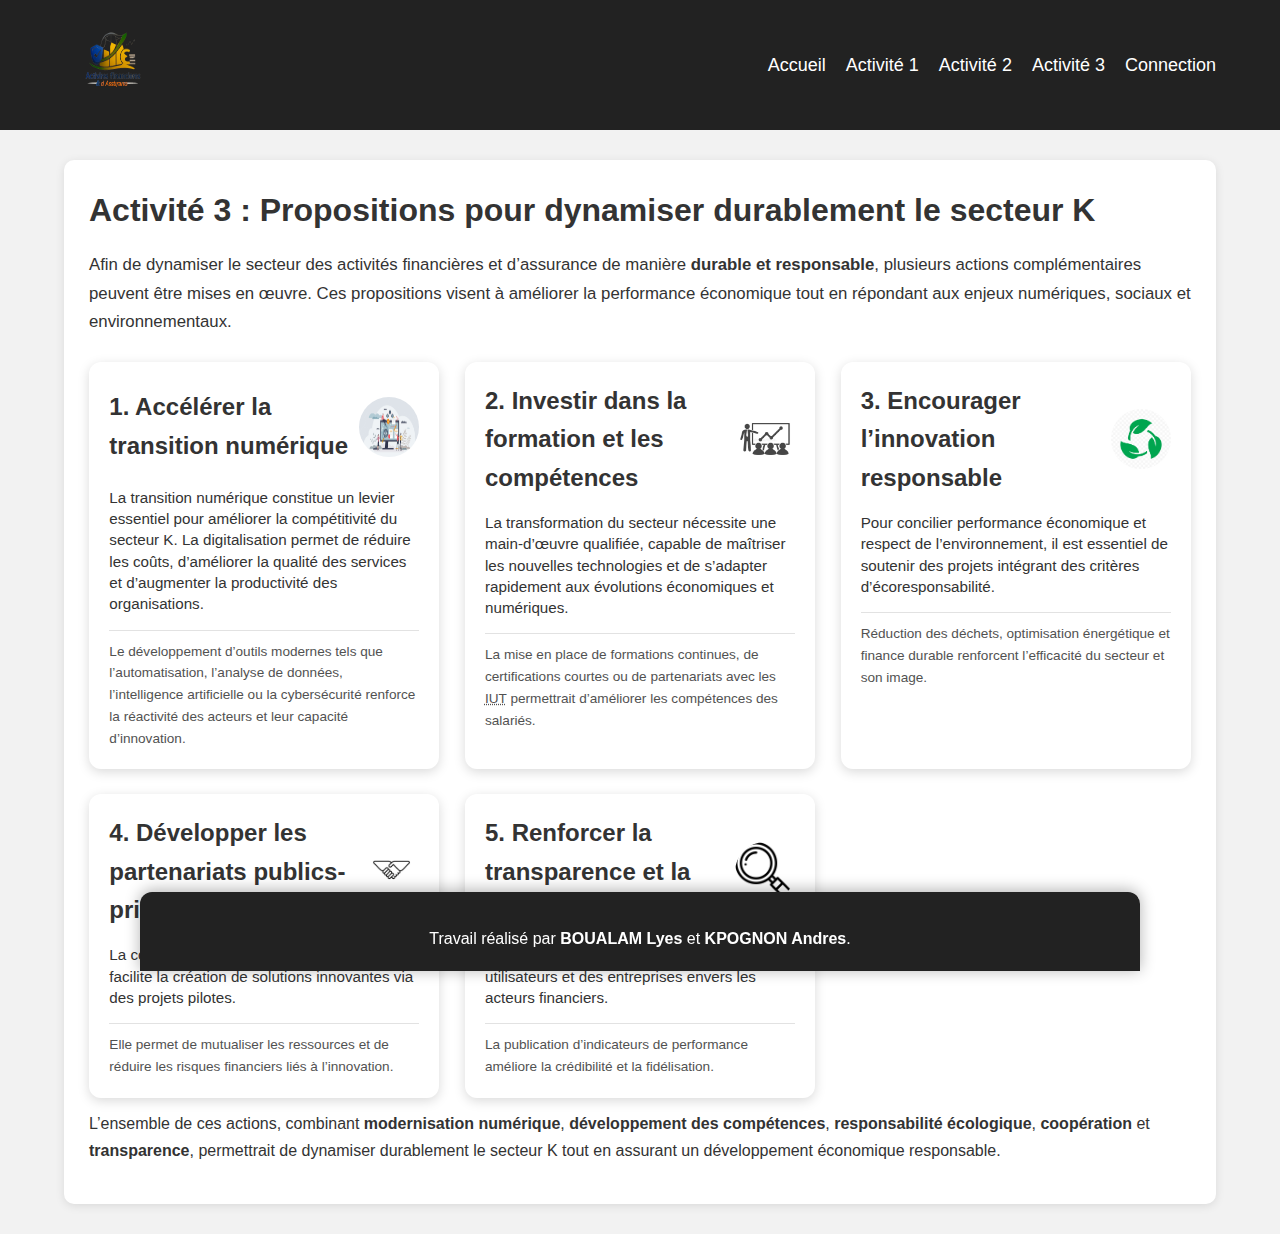
<file: page3.html>
<!DOCTYPE html>

<html lang="fr">

    <head>
        <meta charset="UTF-8">
        <title>SAE recueil des besoins</title>
        <link rel="stylesheet" href="public/stylesheet.css">
    </head>


    <body>

        <header>
            <nav>
                <img src="src/logo.png" alt="logo pour la sae" width="100" height="100">

                <ul>
                    <li><a href="index.html">Accueil</a></li>
                    <li><a href="page1.html"> Activité 1</a></li>
                    <li><a href="page2.html">Activité 2</a></li>
                    <li><a href="page3.html">Activité 3</a></li>
                    <li><a href="login.html">Connection</a></li>
                </ul>
            </nav>
        </header>


        
        <main>

    <div class="body">

        <h1>Activité 3 : Propositions pour dynamiser durablement le secteur K</h1>

        <p>
            Afin de dynamiser le secteur des activités financières et d’assurance
            de manière <strong>durable et responsable</strong>, plusieurs actions
            complémentaires peuvent être mises en œuvre. Ces propositions visent
            à améliorer la performance économique tout en répondant aux enjeux
            numériques, sociaux et environnementaux.
        </p>

    <div class="cards-container">

        <!-- ================= CARD 1 ================= -->
        <div class="card">
            <div class="card-header">
                <h2>1. Accélérer la transition numérique</h2>
                <img src="src/card/transition.jpg" width="60" height="60" alt="logo pour la transition numérique">
            </div>
            <div class="card-body">
                La transition numérique constitue un levier essentiel pour améliorer
                la compétitivité du secteur K. La digitalisation permet de réduire
                les coûts, d’améliorer la qualité des services et d’augmenter la
                productivité des organisations.
            </div>
            <div class="card-footer">
                Le développement d’outils modernes tels que l’automatisation,
                l’analyse de données, l’intelligence artificielle ou la cybersécurité
                renforce la réactivité des acteurs et leur capacité d’innovation.
            </div>
        </div>

        <!-- ================= CARD 2 ================= -->
        <div class="card">
            <div class="card-header">
                <h2>2. Investir dans la formation et les compétences</h2>
                <img src="src/card/education.webp" width="60" height="60" alt="logo pour la formation">
            </div>
            <div class="card-body">
                La transformation du secteur nécessite une main-d’œuvre qualifiée,
                capable de maîtriser les nouvelles technologies et de s’adapter
                rapidement aux évolutions économiques et numériques.
            </div>
            <div class="card-footer">
                La mise en place de formations continues, de certifications courtes
                ou de partenariats avec les
                <abbr title="Instituts Universitaires de Technologie">IUT</abbr>
                permettrait d’améliorer les compétences des salariés.
            </div>
        </div>

        <!-- ================= CARD 3 ================= -->
        <div class="card">
            <div class="card-header">
                <h2>3. Encourager l’innovation responsable</h2>
                <img src="src/card/eco.jpg" width="60" height="60" alt="logo pour l'écologie">
            </div>
            <div class="card-body">
                Pour concilier performance économique et respect de l’environnement,
                il est essentiel de soutenir des projets intégrant des critères
                d’écoresponsabilité.
            </div>
            <div class="card-footer">
                Réduction des déchets, optimisation énergétique et finance durable
                renforcent l’efficacité du secteur et son image.
            </div>
        </div>

        <!-- ================= CARD 4 ================= -->
        <div class="card">
            <div class="card-header">
                <h2>4. Développer les partenariats publics-privés</h2>
                <img src="src/card/handshake-icon-logo-business-partnerships-260nw-2519271855.webp" width="60" height="60" alt="logo pour partenariats">
            </div>
            <div class="card-body">
                La coopération entre acteurs publics et privés facilite la création
                de solutions innovantes via des projets pilotes.
            </div>
            <div class="card-footer">
                Elle permet de mutualiser les ressources et de réduire les risques
                financiers liés à l’innovation.
            </div>
        </div>

        <!-- ================= CARD 5 ================= -->
        <div class="card">
            <div class="card-header">
                <h2>5. Renforcer la transparence et la confiance</h2>
                <img src="src/card/transparence.png" width="60" height="60" alt="logo pour la transparence">
            </div>
            <div class="card-body">
                La transparence renforce la confiance des utilisateurs et des
                entreprises envers les acteurs financiers.
            </div>
            <div class="card-footer">
                La publication d’indicateurs de performance améliore la crédibilité
                et la fidélisation.
            </div>


            

            

        </div>
    </div>

    <p><!-- ================= CONCLUSION ================= -->
        L’ensemble de ces actions, combinant
        <strong>modernisation numérique</strong>,
        <strong>développement des compétences</strong>,
        <strong>responsabilité écologique</strong>,
        <strong>coopération</strong> et
        <strong>transparence</strong>,
        permettrait de dynamiser durablement le secteur K tout en assurant
        un développement économique responsable.
    </p>

</main>


        <footer>
            <p>Travail réalisé par <strong>BOUALAM Lyes</strong> et
            <strong>KPOGNON Andres</strong>.</p>
        </footer>


    </body>


</html>
</file>
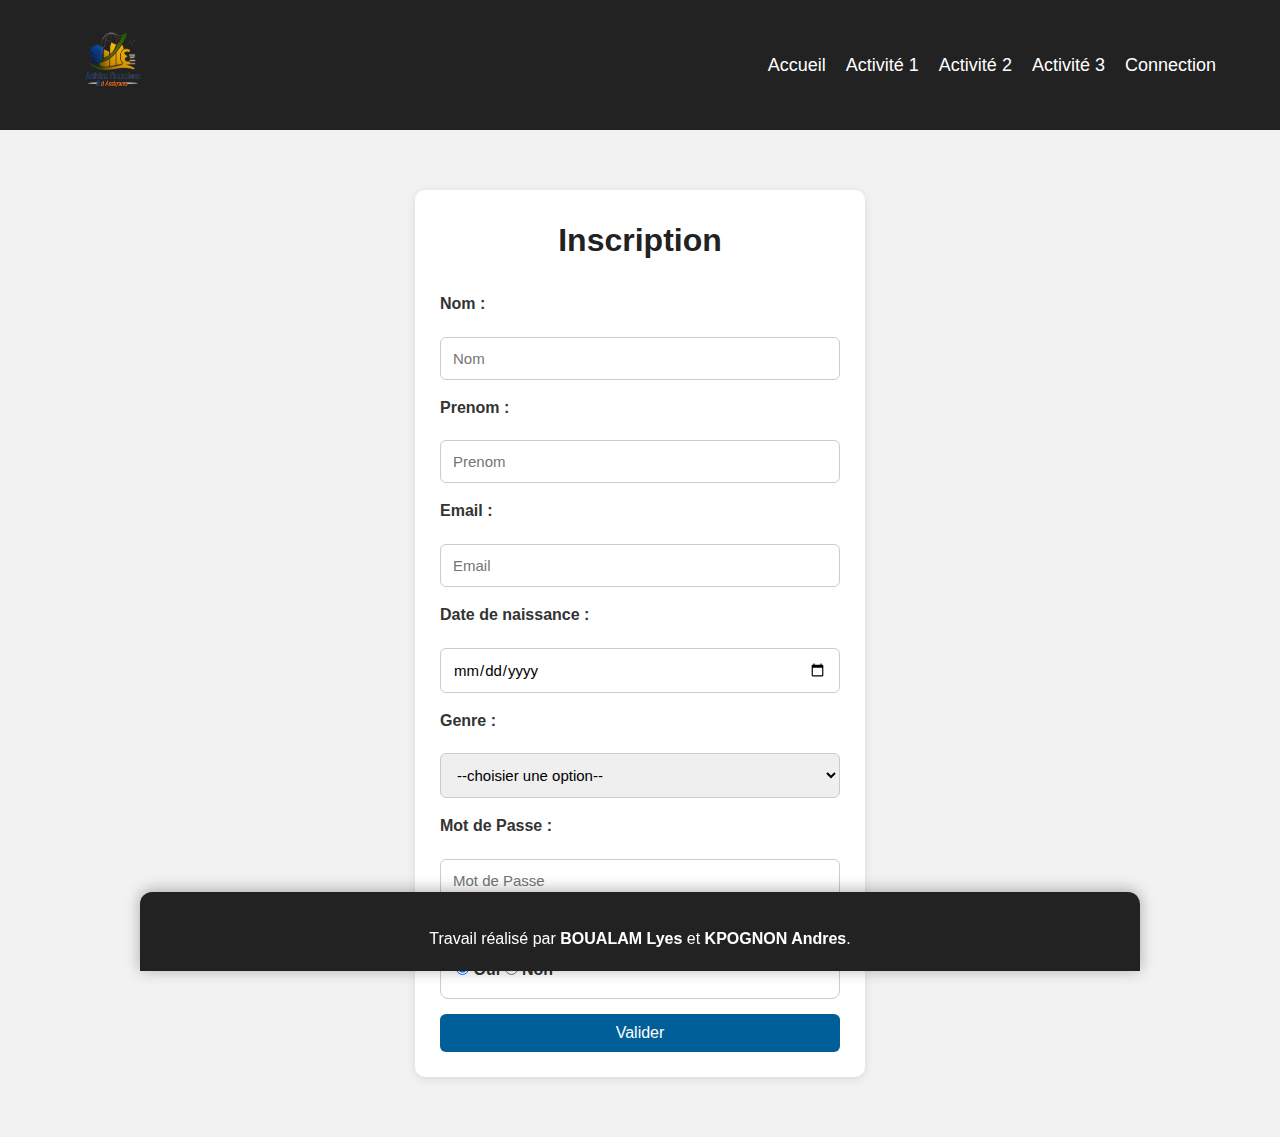
<file: register.html>
<!DOCTYPE html>

<html lang="fr">

    <head>
        <meta charset="UTF-8">
        <title>SAE recueil des besoins</title>
        <link rel="stylesheet" href="public/stylesheet.css">
    </head>


    <body>

        <header>
            <nav>
                <img src="src/logo.png" alt="logo pour la sae" width="100" height="100">

                <ul>
                    <li><a href="index.html">Accueil</a></li>
                    <li><a href="page1.html"> Activité 1</a></li>
                    <li><a href="page2.html">Activité 2</a></li>
                    <li><a href="page3.html">Activité 3</a></li>
                    <li><a href="login.html">Connection</a></li>
                </ul>
            </nav>
        </header>


        
        <main>

            <form action="/submit" method="post">

                <h1>Inscription</h1>

                <label for="nomUser">Nom :</label>
                <input type="text" name="nomUser" id="nomUser" required placeholder="Nom">

                <label for="prenomUser">Prenom :</label>
                <input type="text" name="prenomUser" id="prenomUser" required placeholder="Prenom">

                <label for="userEmailInscript">Email :</label>
                <input type="email" name="userEmailInscript" id="userEmailInscript" pattern=".+@.+\.com" size="30" required placeholder="Email">

                <label for="userBirthDate">Date de naissance :</label>
                <input type="date" id="userBirthDate" name="userBirthDate" required>

                <label for="userGenre">Genre :</label>
                <select name="userGenre" id="userGenre" required>
                    <option value="">--choisier une option--</option>
                    <option value="male">Homme</option>
                    <option value="female">Femme</option>
                    <option value="other">Autre</option>
                </select>
                
                <label for="userPasswordInscription">Mot de Passe :</label>
                <input type="password" name="userPasswordInscription" id="userPasswordInscription" required placeholder="Mot de Passe">

                
                <fieldset>
                    <legend>Conditions générales d'utilisation</legend>

                    <input type="radio" id="choiceYes" name="cgu" value="yes" checked>
                    <label for="choiceYes">Oui</label>

                    <input type="radio" id="choiceNo" name="cgu" value="no">
                    <label for="choiceNo">Non</label>
                    
                </fieldset>

                <button type="submit">Valider</button>
                
            </form>


        </main>

        <footer>
            <p>Travail réalisé par <strong>BOUALAM Lyes</strong> et
            <strong>KPOGNON Andres</strong>.</p>
        </footer>


    </body>


</html>
</file>
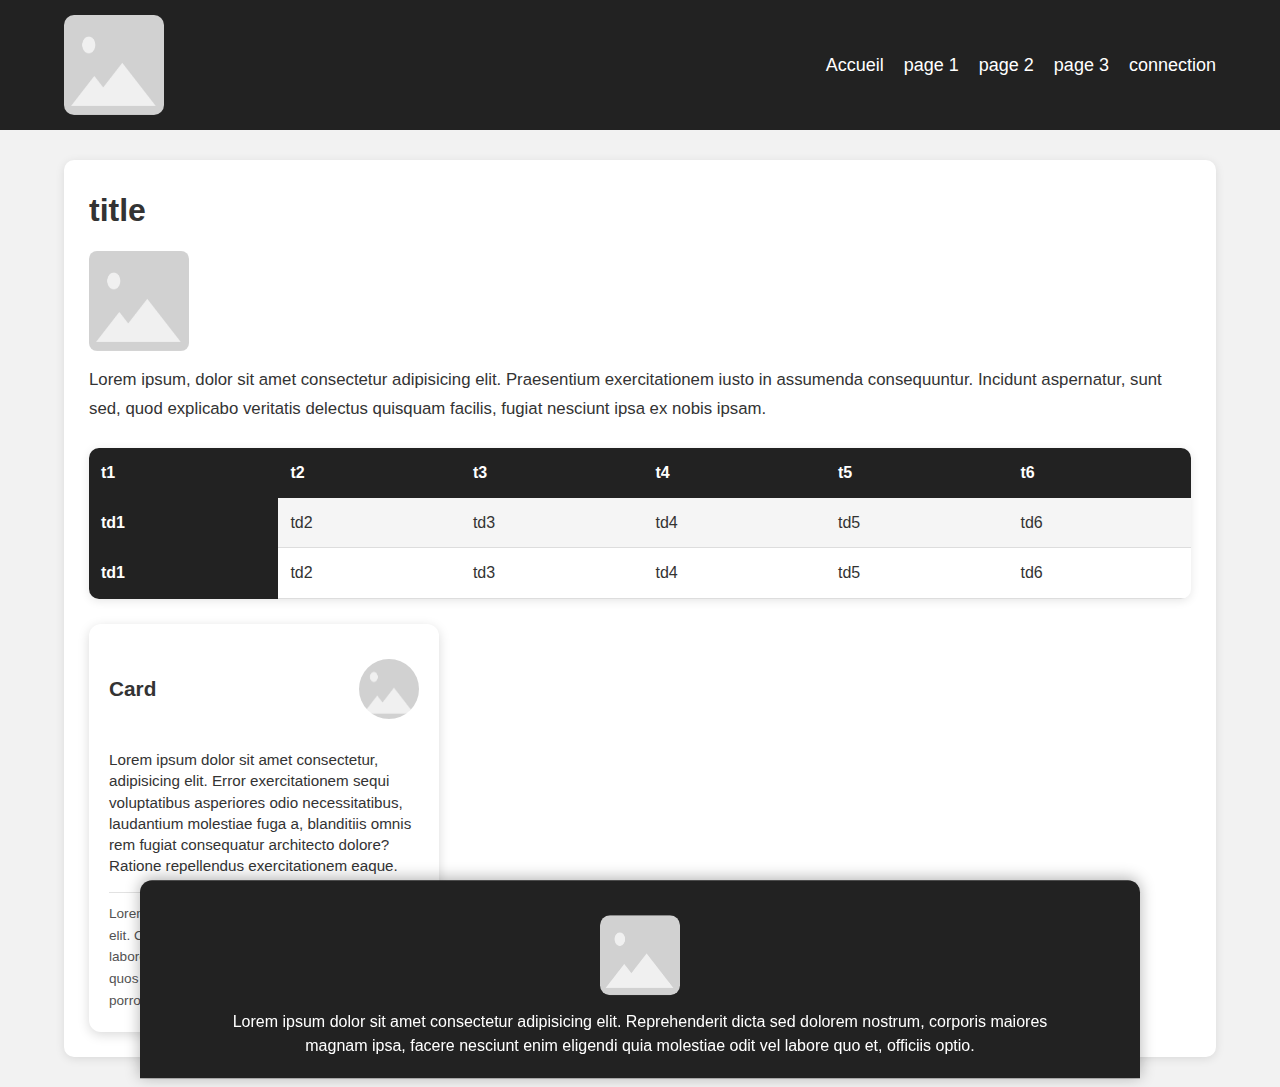
<file: template.html>
<!DOCTYPE html>

<html lang="fr">

    <head>
        <meta charset="UTF-8">
        <title>Orga</title>
        <link rel="stylesheet" href="public/stylesheet.css">
    </head>


    <body>

        <header>
            <nav>
                <! -- todo : change this -->
                <img src="src/placeholder.png" alt="placeholder" width="100" height="100">

                <ul>
                    <li><a href="index.html">Accueil</a></li>
                    <li><a href="page1.html"> page 1</a></li>
                    <li><a href="page2.html">page 2</a></li>
                    <li><a href="page3.html">page 3</a></li>
                    <li><a href="connection.html">connection</a></li>
                </ul>
            </nav>
        </header>


        
        <main>
            
            <div class="body">
                <h1>title</h1>
                    <! -- todo : change this -->
                    <img src="src/placeholder.png" alt="placeholder" width="100" height="100">

                <p>Lorem ipsum, dolor sit amet consectetur adipisicing elit. Praesentium exercitationem iusto in assumenda consequuntur. Incidunt aspernatur, sunt sed, quod explicabo veritatis delectus quisquam facilis, fugiat nesciunt ipsa ex nobis ipsam.</p>

                <table>
                    <tr>
                        <th>t1</th>
                        <th>t2</th>
                        <th>t3</th>
                        <th>t4</th>
                        <th>t5</th>
                        <th>t6</th>
                    </tr>
                    <tr>
                        <th>td1</th>
                        <td>td2</td>
                        <td>td3</td>
                        <td>td4</td>
                        <td>td5</td>
                        <td>td6</td>
                    </tr>
                    <tr>
                        <th>td1</th>
                        <td>td2</td>
                        <td>td3</td>
                        <td>td4</td>
                        <td>td5</td>
                        <td>td6</td>
                    </tr>
                
                </table>

                
            <div class="card">
                
                <div class="card-header">
                    <h1>Card</h1>
                    <img src="src/placeholder.png" width="60" height="60">
                
                </div>
                
                <div class="card-body">Lorem ipsum dolor sit amet consectetur, adipisicing elit. Error exercitationem sequi voluptatibus asperiores odio necessitatibus, laudantium molestiae fuga a, blanditiis omnis rem fugiat consequatur architecto dolore? Ratione repellendus exercitationem eaque.</div>
                <div class="card-footer">Lorem ipsum dolor sit amet, consectetur adipisicing elit. Optio ratione eos nostrum odio error laborum labore at possimus quibusdam, similique inventore quos nobis dolore minus officiis architecto. Dolor, porro ut.</div>
            </div>



            </div>

        </main>

        <footer>
            <! -- todo : change this -->
            <img src="src/placeholder.png" alt="placeholder" width="100" height="100">
            <p>Lorem ipsum dolor sit amet consectetur adipisicing elit. Reprehenderit dicta sed dolorem nostrum, corporis maiores magnam ipsa, facere nesciunt enim eligendi quia molestiae odit vel labore quo et, officiis optio.</p>
        </footer>


    </body>


</html>
</file>
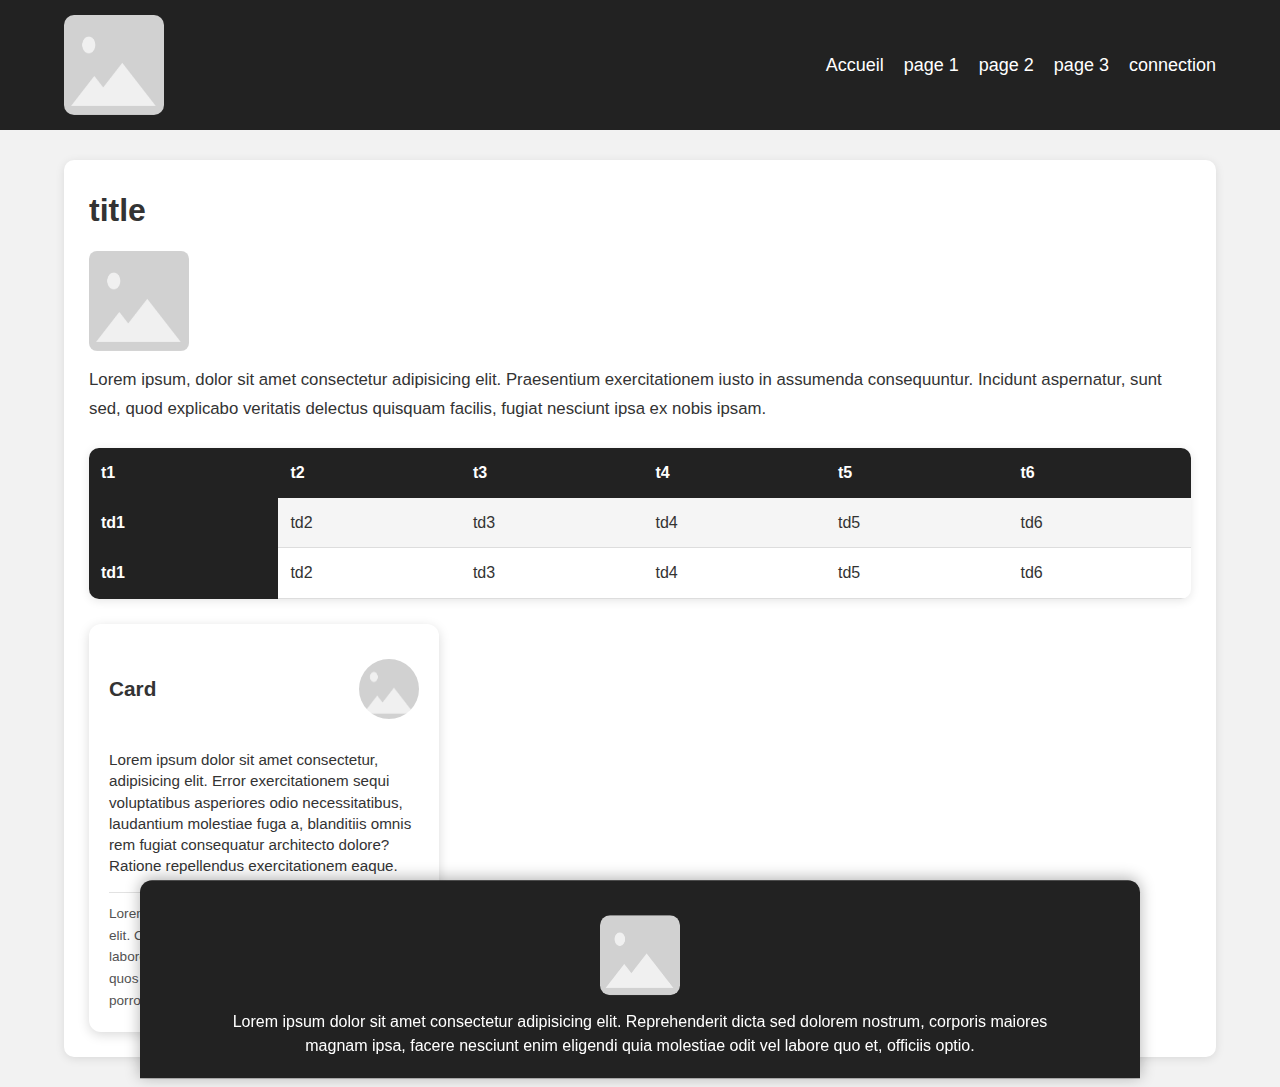
<file: template/base.html>
<!DOCTYPE html>

<html lang="fr">

    <head>
        <meta charset="UTF-8">
        <title>Orga</title>
        <link rel="stylesheet" href="../public/stylesheet.css">
    </head>


    <body>

        <header>
            <nav>
                <! -- todo : change this -->
                <img src="../src/placeholder.png" alt="placeholder" width="100" height="100">

                <ul>
                    <li><a href="index.html">Accueil</a></li>
                    <li><a href="page1.html"> page 1</a></li>
                    <li><a href="page2.html">page 2</a></li>
                    <li><a href="page3.html">page 3</a></li>
                    <li><a href="connection.html">connection</a></li>
                </ul>
            </nav>
        </header>


        
        <main>
            
            <div class="body">
                <h1>title</h1>
                    <! -- todo : change this -->
                    <img src="../src/placeholder.png" alt="placeholder" width="100" height="100">

                <p>Lorem ipsum, dolor sit amet consectetur adipisicing elit. Praesentium exercitationem iusto in assumenda consequuntur. Incidunt aspernatur, sunt sed, quod explicabo veritatis delectus quisquam facilis, fugiat nesciunt ipsa ex nobis ipsam.</p>

                <table>
                    <tr>
                        <th>t1</th>
                        <th>t2</th>
                        <th>t3</th>
                        <th>t4</th>
                        <th>t5</th>
                        <th>t6</th>
                    </tr>
                    <tr>
                        <th>td1</th>
                        <td>td2</td>
                        <td>td3</td>
                        <td>td4</td>
                        <td>td5</td>
                        <td>td6</td>
                    </tr>
                    <tr>
                        <th>td1</th>
                        <td>td2</td>
                        <td>td3</td>
                        <td>td4</td>
                        <td>td5</td>
                        <td>td6</td>
                    </tr>
                
                </table>

                
            <div class="card">
                
                <div class="card-header">
                    <h1>Card</h1>
                    <img src="../src/placeholder.png" width="60" height="60">
                
                </div>
                
                <div class="card-body">Lorem ipsum dolor sit amet consectetur, adipisicing elit. Error exercitationem sequi voluptatibus asperiores odio necessitatibus, laudantium molestiae fuga a, blanditiis omnis rem fugiat consequatur architecto dolore? Ratione repellendus exercitationem eaque.</div>
                <div class="card-footer">Lorem ipsum dolor sit amet, consectetur adipisicing elit. Optio ratione eos nostrum odio error laborum labore at possimus quibusdam, similique inventore quos nobis dolore minus officiis architecto. Dolor, porro ut.</div>
            </div>



            </div>

        </main>

        <footer>
            <! -- todo : change this -->
            <img src="../src/placeholder.png" alt="placeholder" width="100" height="100">
            <p>Lorem ipsum dolor sit amet consectetur adipisicing elit. Reprehenderit dicta sed dolorem nostrum, corporis maiores magnam ipsa, facere nesciunt enim eligendi quia molestiae odit vel labore quo et, officiis optio.</p>
        </footer>


    </body>


</html>
</file>
<file: public/stylesheet.css>
* {
    margin: 0;
    padding: 0;
    box-sizing: border-box;
    font-family: Arial, Helvetica, sans-serif;
}

body {
    background-color: #f2f2f2;
    color: #333;
    line-height: 1.6;
    display: flex;
    flex-direction: column;
    min-height: 100vh;
}

/* ---- CARDS LAYOUT ---- */
.cards-container {
    display: grid;
    grid-template-columns: repeat(auto-fit, minmax(320px, 1fr));
    gap: 25px;
    margin-top: 25px;
    justify-items: center;
}


/* ---- PARAGRAPHS ---- */
p {
    margin: 12px 0;
    font-size: 1rem;
    line-height: 1.7;
 
}


.body p,
.card-body p {
    margin-bottom: 15px;
}



.body p:first-of-type {
    font-size: 1.05rem;
}


main {
    flex: 1;
}

header {
    background-color: #222;
    padding: 15px 0;
}

nav {
    width: 90%;
    margin: auto;
    display: flex;
    align-items: center;
    justify-content: space-between;
}

nav img {
    border-radius: 10px;
}

nav ul {
    list-style: none;
    display: flex;
    gap: 20px;
}

nav ul li a {
    color: #fff;
    text-decoration: none;
    font-size: 18px;
    transition: 0.3s;
}

nav ul li a:hover,
nav ul li a:focus {
    color: #007acc;
}

/* ---- MAIN CONTENT ---- */
main {
    width: 90%;
    margin: 30px auto;
}

.body {
    background: white;
    padding: 25px;
    border-radius: 10px;
    box-shadow: 0 2px 10px rgba(0,0,0,0.1);
}

.body h1 {
    margin-bottom: 15px;
}

.body img {
    display: block;
    margin: 15px 0;
    border-radius: 8px;
    transition: all 0.3s ease;
}

.body img:hover {
    width: auto;
    height: 300px;
}

/* ---- BUTTONS ---- */
form button {
    padding: 10px 20px;
    background-color: #005f99;
    color: white;
    border: none;
    border-radius: 6px;
    cursor: pointer;
    font-size: 16px;
    transition: 0.3s;
}

form button:hover,
form button:focus {
    background-color: #003f66;
    border-radius: 4px;
}

/* ---- CARDS ---- */
.card {
    width: 350px;
    background: white;
    padding: 20px;
    border-radius: 12px;
    box-shadow: 0 3px 12px rgba(0, 0, 0, 0.15);
    display: flex;
    flex-direction: column;
    gap: 15px;
    transition: transform 0.3s ease, box-shadow 0.3s ease;
}


.card:hover {
    transform: translateY(-5px);
    box-shadow: 0 6px 20px rgba(0, 0, 0, 0.20);
}

.card-header {
    display: flex;
    align-items: center;
    justify-content: space-between;
}

.card-header h1 {
    font-size: 1.3rem;
    margin: 0;
}

.card img {
    width: 60px;
    height: 60px;
    border-radius: 50px;
    transition: none ;
}

.card img:hover {
    width: 60px ;
    height: 60px ;
    transform: none ;
}

.card-body {
    font-size: 0.95rem;
    line-height: 1.4;
}

.card-footer {
    font-size: 0.85rem;
    opacity: 0.85;
    border-top: 1px solid #ddd;
    padding-top: 10px;
}

/* ---- FORMS ---- */
form {
    background: white;
    width: 100%;
    max-width: 450px;
    margin: 30px auto;
    padding: 25px;
    border-radius: 10px;
    box-shadow: 0 2px 10px rgba(0,0,0,0.1);
    display: flex;
    flex-direction: column;
    gap: 15px;
}

form h1 {
    text-align: center;
    margin-bottom: 10px;
    color: #222;
}

form label {
    font-weight: bold;
    margin-bottom: 5px;
}

form input,
form select {
    padding: 12px;
    border: 1px solid #ccc;
    border-radius: 6px;
    outline: none;
    font-size: 15px;
    transition: 0.2s;
}

form input:focus,
form select:focus {
    border-color: #005f99;
    box-shadow: 0 0 5px rgba(0,95,153,0.4);
}

form fieldset {
    padding: 15px;
    border-radius: 8px;
    border: 1px solid #ccc;
}

form fieldset legend {
    font-weight: bold;
    padding: 0 5px;
}

form fieldset div {
    display: flex;
    align-items: center;
    gap: 8px;
    margin-top: 5px;
}

/* ---- HYPERLINKS ---- */
form a,
form a:visited,
a, a:visited {
    color: #005f99;
    text-decoration: none;
    font-size: 14px;
    transition: 0.3s;
}

form a:hover,
form a:focus,
a:hover,
a:focus {
    color: #003f66;
    text-decoration: underline;
}

/* ---- FOOTER ---- */
footer {
    position: fixed;
    bottom: 0;
    left: 50%;
    transform: translate(-50%, 90%);
    width: 90%;
    max-width: 1000px;
    background-color: #222;
    color: white;
    padding: 20px;
    border-radius: 12px 12px 0 0;
    box-shadow: 0 -2px 15px rgba(0,0,0,0.3);
    transition: transform 0.4s ease, box-shadow 0.4s ease;
    z-index: 10;
}

footer:hover {
    transform: translate(-50%, 0);
    box-shadow: 0 0 20px rgba(0,0,0,0.4);
}

footer::before {
    display: block;
    height: 20px;
    width: 120px;
    margin: 0 auto;
    background: #005f99;
    border-radius: 12px 12px 0 0;
    text-align: center;
    line-height: 20px;
    cursor: pointer;
    font-weight: bold;
    color: #fff;
}

footer p {
    max-width: 90%;
    margin: 15px auto 0;
    line-height: 1.5;
    text-align: center;
}

footer img {
    border-radius: 10px;
    width: 80px;
    height: 80px;
    display: block;
    margin: 15px auto 0;
}

/* ---- TABLES ---- */
table {
    width: 100%;
    border-collapse: collapse;
    margin: 25px 0;
    font-size: 16px;
    border-radius: 10px;
    overflow: hidden;
    box-shadow: 0 2px 10px rgba(0,0,0,0.1);
}

table th {
    background-color: #222;
    color: white;
    font-weight: bold;
    padding: 12px;
    text-align: left;
}

table td {
    padding: 12px;
    border-bottom: 1px solid #ddd;
}

table tr:nth-child(even) {
    background-color: #f5f5f5;
}

table tr:hover {
    background-color: #99ccff;
    transition: 0.2s;
}

/* ---- RESPONSIVE ---- */
@media (max-width: 700px) {
    nav {
        flex-direction: column;
        gap: 15px;
    }

    nav ul {
        flex-direction: column;
        align-items: center;
    }

    .body {
        padding: 15px;
    }

    form {
        padding: 15px;
        margin: 15px auto;
    }

    footer {
        text-align: center;
    }

    footer img {
        float: none;
        margin-left: 0;
        margin-top: 15px;
    }

    footer p {
        max-width: 100%;
        margin-right: 0;
    }
}
</file>
